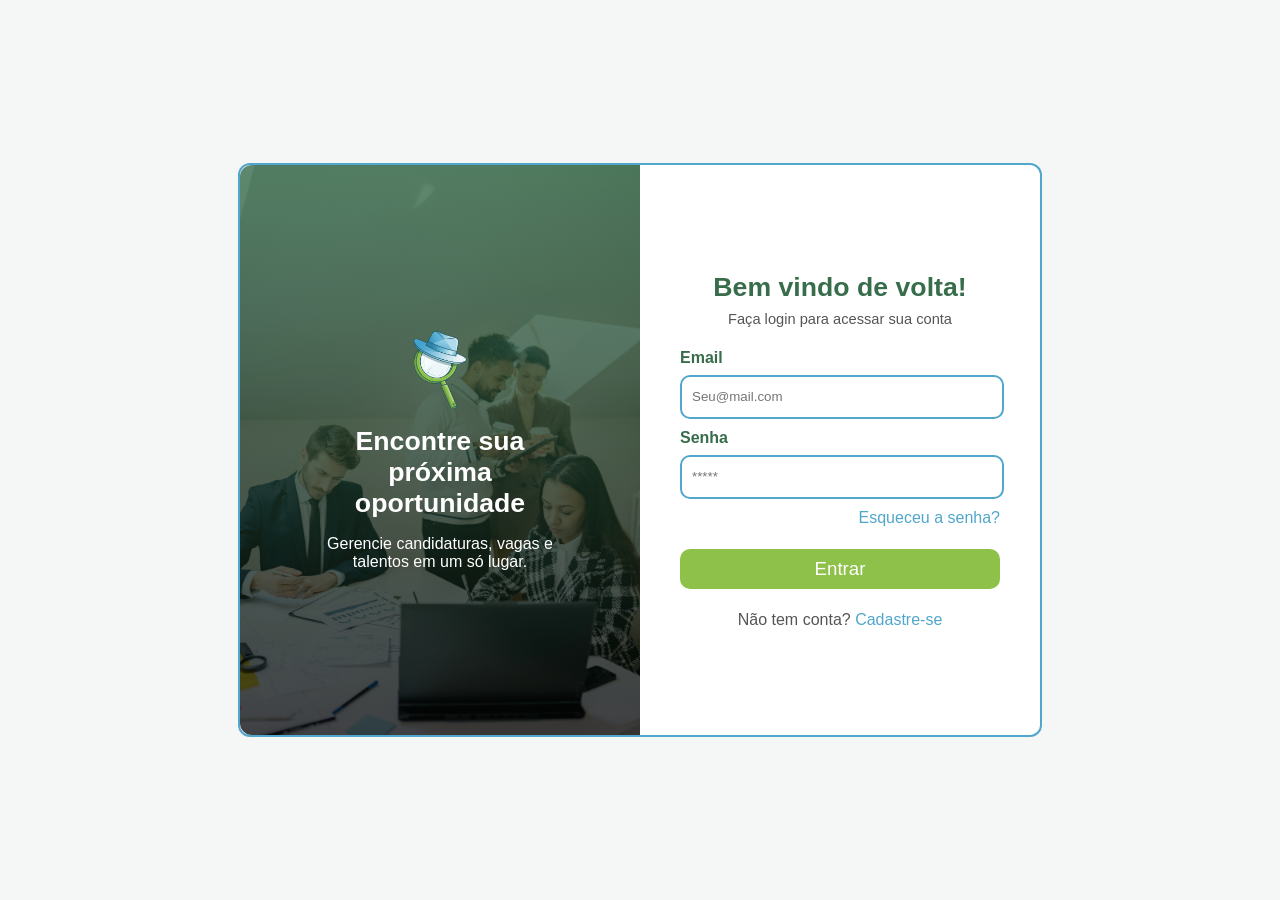
<file: codigo-fonte/cadastro-vagas/index.html>
<!DOCTYPE html>
<html lang="pt-BR">

<head>
    <meta charset="UTF-8">
    <meta name="viewport" content="width=device-width, initial-scale=1.0">
    <title>UaiTrampo - Gerenciar Vagas</title>
    <link rel="stylesheet" href="https://stackpath.bootstrapcdn.com/bootstrap/4.1.0/css/bootstrap.min.css">
    <link rel="icon" type="image/png" href="../../documentos/img/logo.png">
    <link rel="stylesheet" href="style.css">
</head>

<body onload="init()">
    <nav class="navbar-uai">
        <a class="navbar-brand-uai" href="lista_oportunidades.html">
            <img src="../../documentos/img/logo.png" alt="" style="width: 50px;">
            <span><span class="brand-uai">Uai</span><span class="brand-trampo">Trampo</span></span>
        </a>

        <div class="navbar-nav-uai">
        </div>

        <div class="menu-container">
            <div class="hamburguer-icon" onclick="toggleMenu(event)">
                <span></span>
                <span></span>
                <span></span>
            </div>

            <div class="menu-balao" id="menuBalao">
                <a href="../vagasCandidatadas/perfil.html">Meu Perfil</a>
                <a href="#" id="switchText" onclick="redirectUser()"></a>
                <a href="../vagasCandidatadas/configuracoes.html">Configurações</a>
                <div class="divisor"></div>
                <a href="../login/index.html" style="color: #d41a1a;" onclick="logout()">Sair da Conta</a>
            </div>
        </div>
    </nav>

    <div class="page-header">
        <h2>Gerenciar Oportunidades</h2>
        <p>Cadastre, edite ou remova as vagas da plataforma</p>
    </div>

    <div id="msg"></div>

    <div class="form-card">
        <h4>📋 Formulário de Vaga</h4>
        <form id="form-oportunidade">
            <div class="form-group row">
                <div class="col-sm-3">
                    <label for="inputId">ID</label>
                    <input type="text" class="form-control" id="inputId" placeholder="Automático" disabled>
                </div>
                <div class="col-sm-9">
                    <label for="inputTitulo">Título da Vaga *</label>
                    <input type="text" class="form-control" id="inputTitulo" required
                        placeholder="Ex: Desenvolvedor Front-end Junior">
                </div>
            </div>
            <div class="form-group row">
                <div class="col-sm-6">
                    <label for="inputEmpresa">Empresa *</label>
                    <input type="text" class="form-control" id="inputEmpresa" required placeholder="Nome da empresa">
                </div>
                <div class="col-sm-6">
                    <label for="inputCidade">Cidade *</label>
                    <input type="text" class="form-control" id="inputCidade" required
                        placeholder="Ex: Belo Horizonte - MG">
                </div>
            </div>
            <div class="form-group row">
                <div class="col-sm-4">
                    <label for="inputArea">Área *</label>
                    <select class="form-control" id="inputArea" required>
                        <option value="">Selecione a área</option>
                        <option value="tecnologia">Tecnologia</option>
                        <option value="marketing">Marketing</option>
                        <option value="rh">Recursos Humanos</option>
                        <option value="financeiro">Financeiro</option>
                        <option value="administrativo">Administrativo</option>
                        <option value="vendas">Vendas</option>
                    </select>
                </div>
                <div class="col-sm-4">
                    <label for="inputTipo">Tipo de Contrato *</label>
                    <select class="form-control" id="inputTipo" required>
                        <option value="">Selecione o tipo</option>
                        <option value="CLT">CLT</option>
                        <option value="PJ">PJ</option>
                        <option value="Estágio">Estágio</option>
                        <option value="Freelancer">Freelancer</option>
                    </select>
                </div>
                <div class="col-sm-4">
                    <label for="inputSalario">Salário</label>
                    <input type="text" class="form-control" id="inputSalario" placeholder="Ex: R$ 2.500,00">
                </div>
            </div>
            <div class="form-group row">
                <div class="col-sm-12">
                    <label for="inputDescricao">Descrição da Vaga *</label>
                    <textarea class="form-control" id="inputDescricao" rows="3" required
                        placeholder="Descreva as responsabilidades e requisitos da vaga"></textarea>
                </div>
            </div>
            <div class="form-group row">
                <div class="col-sm-4">
                    <label for="inputDataEncerramento">Data de Encerramento *</label>
                    <input type="date" class="form-control" id="inputDataEncerramento" required>
                </div>
                <div class="col-sm-8 d-flex align-items-end">
                    <small class="text-muted">(*) Campos obrigatórios</small>
                </div>
            </div>
            <div class="acoes-btn">
                <button type="button" class="btn-inserir" id="btnInsert">✔ Inserir</button>
                <button type="button" class="btn-alterar" id="btnUpdate">✏ Alterar</button>
                <button type="button" class="btn-excluir" id="btnDelete">✖ Excluir</button>
                <button type="button" class="btn-limpar" id="btnClear">↺ Limpar</button>
                <a href="lista_oportunidades.html" class="btn-listar">🔍 Ver Vagas Publicadas</a>
            </div>
        </form>
    </div>

    <div class="tabela-section">
        <h5>Vagas Cadastradas <small class="text-muted">(clique em uma linha para editar)</small></h5>
        <table id="grid-oportunidades" class="table table-striped">
            <thead>
                <tr>
                    <th>#</th>
                    <th>Título</th>
                    <th>Empresa</th>
                    <th>Área</th>
                    <th>Tipo</th>
                    <th>Cidade</th>
                    <th>Salário</th>
                    <th>Encerramento</th>
                </tr>
            </thead>
            <tbody id="table-oportunidades"></tbody>
        </table>
    </div>

    <footer>© 2026 UaiTrampo. Todos os direitos reservados.</footer>

    <script src="app.js"></script>
</body>

</html>
</file>
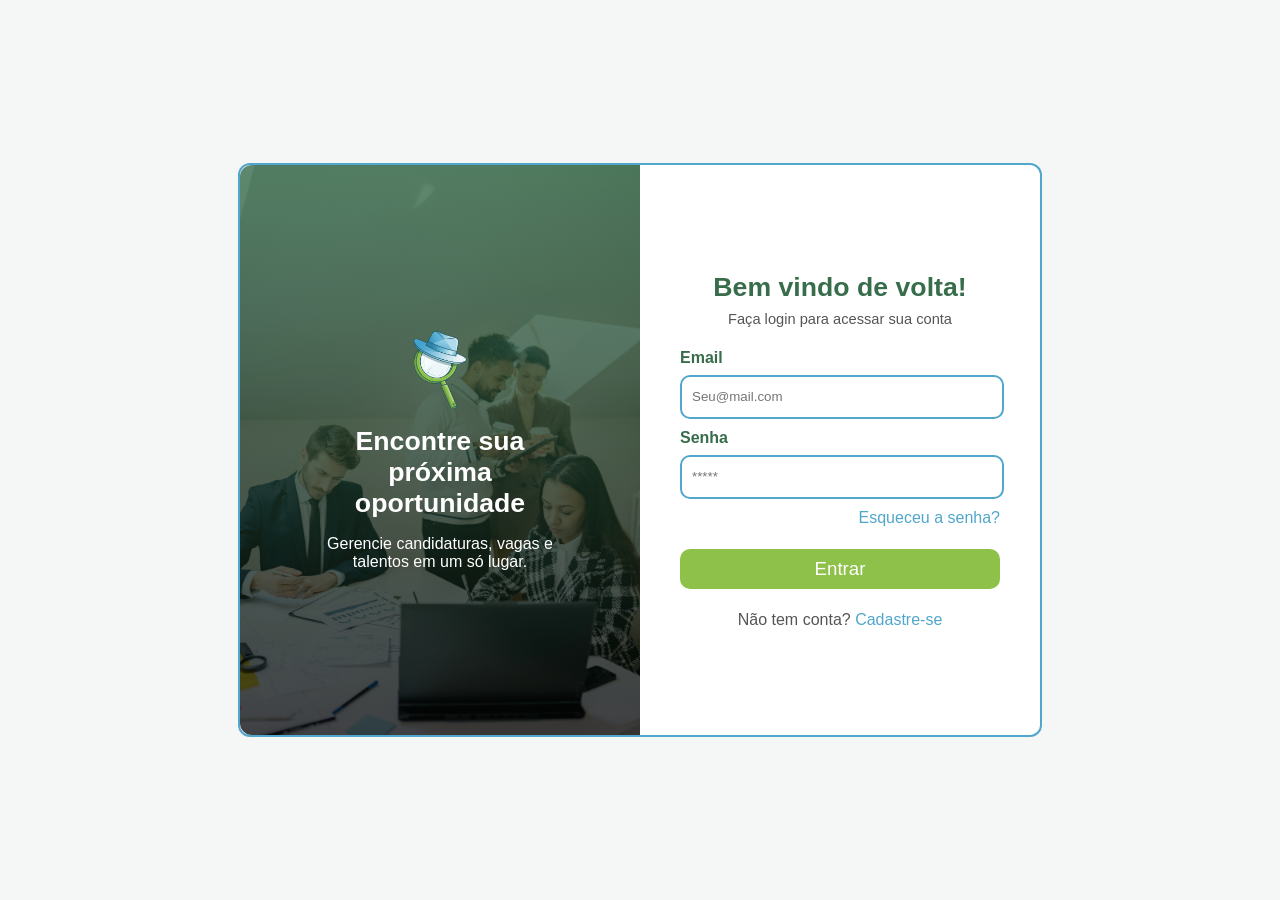
<file: codigo-fonte/curriculoRecebido/index.html>
<!DOCTYPE html>
<html lang="pt-BR">

<head>
    <meta charset="UTF-8">
    <meta name="viewport" content="width=device-width, initial-scale=1.0">
    <title>UaiTrampo - Oportunidades</title>
    <link rel="stylesheet" href="style.css">
    <link rel="icon" type="image/png" href="../../documentos/img/logo.png">
</head>

<body>
    <nav class="navbar-uai">
        <a class="navbar-brand-uai" href="../cadastro-vagas/lista_oportunidades.html">
            <img src="../../documentos/img/logo.png" alt="" style="width: 50px;">
            <span><span class="brand-uai">Uai</span><span class="brand-trampo">Trampo</span></span>
        </a>

        <div class="navbar-nav-uai">
        </div>

        <div class="menu-container">
            <div class="hamburguer-icon" onclick="toggleMenu(event)">
                <span></span>
                <span></span>
                <span></span>
            </div>

            <div class="menu-balao" id="menuBalao">
                <a href="../vagasCandidatadas/perfil.html">Meu Perfil</a>
                <a href="#" id="switchText" onclick="redirectUser()">Currículos Recebidos</a>
                <a href="../vagasCandidatadas/configuracoes.html">Configurações</a>
                <div class="divisor"></div>
                <a href="../login/index.html" style="color: #d41a1a;" onclick="logout()">Sair da Conta</a>
            </div>
        </div>
    </nav>

    <section class="hero">
        <h2>Encontre o candidado ideal para você</h2>
    </section>

    <footer>© 2026 UaiTrampo. Todos os direitos reservados.</footer>

    <script src="script.js"></script>
    <script src="../cadastro-vagas/app.js"></script>
</body>

</html>
</file>
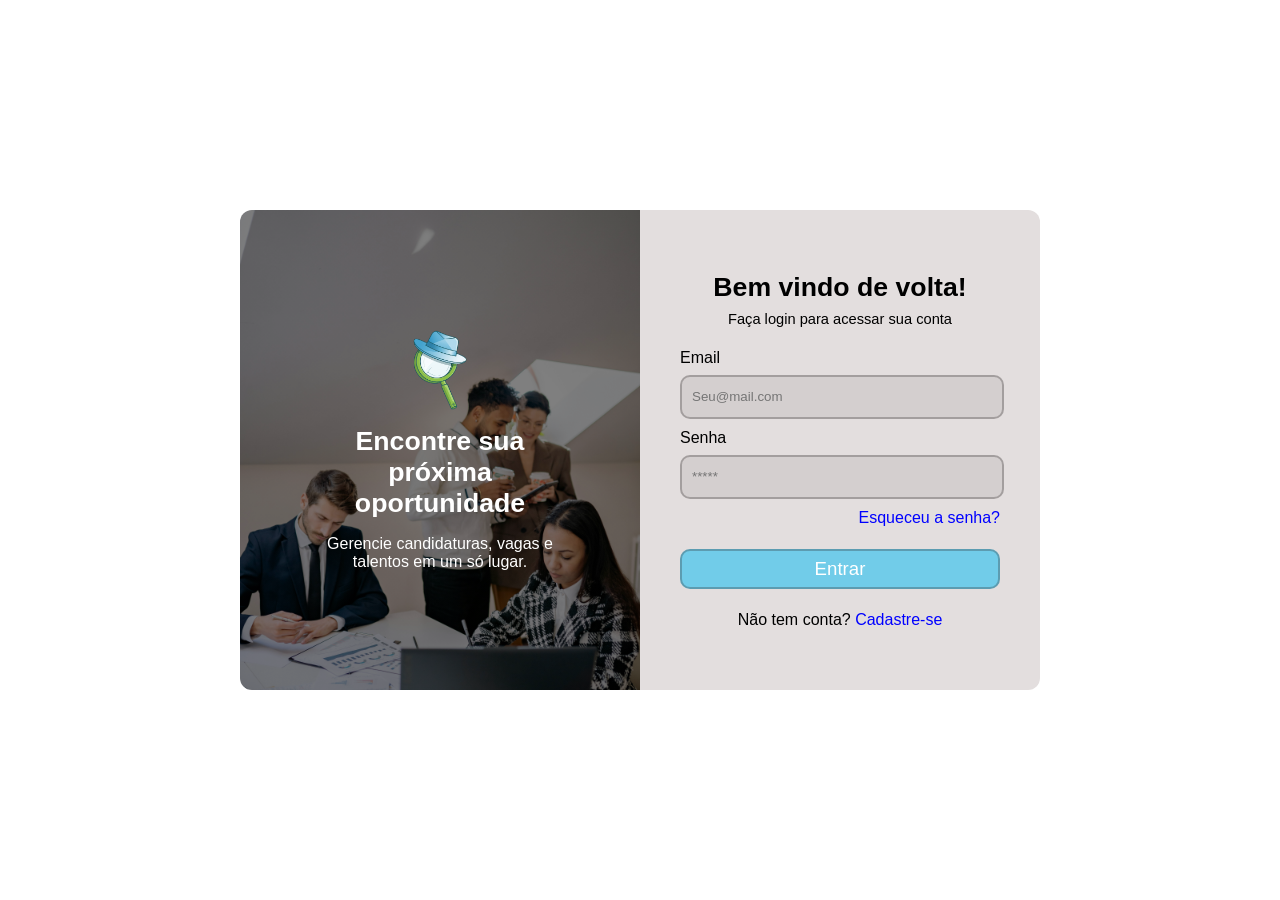
<file: codigo-fonte/Login/Index.html>
<!DOCTYPE html>
<html lang="pt-br">

<head>
    <meta charset="UTF-8">
    <meta name="viewport" content="width=device-width, initial-scale=1.0">
    <title>UaiTrampo</title>
    <link rel="stylesheet" href="style.css">
    <link rel="icon" type="image/png" href="../../documentos/img/logo.png">
</head>


<body>
    <div class="container">
        <div class="contain">
            <div class="baner">

                <div class="banerInfos">
                    <img src="../../documentos/img/logo.png" alt="">
                    <h1>Encontre sua próxima oportunidade</h1>
                    <p>Gerencie candidaturas, vagas e talentos em um só lugar.</p>
                </div>
            </div>
            <div class="login">
                <div class="loginInfos">
                    <h1>Bem vindo de volta!</h1>
                    <p>Faça login para acessar sua conta</p>
                    <form action="" id="login-form">
                        <div class="input-wrapper">
                            <label for="">Email</label>
                            <input type="email" name="" id="inputBtt" placeholder="Seu@mail.com">
                        </div>
                        <div class="input-wrapper">
                            <label for="">Senha</label>
                            <input type="password" name="" id="inputPass" placeholder="*****">
                        </div>

                        <div class="forgot-pass">
                            <a href="../redefinir-senha/index.html">Esqueceu a senha?</a>
                        </div>
                        <button type="button" onclick="Login()">Entrar</button>
                        <div class="form-footer">
                            Não tem conta? <a href="cadastro.html">Cadastre-se</a>
                        </div>
                    </form>
                </div>
            </div>
        </div>
    </div>
    <script src="login.js"></script>
</body>

</html>
</file>
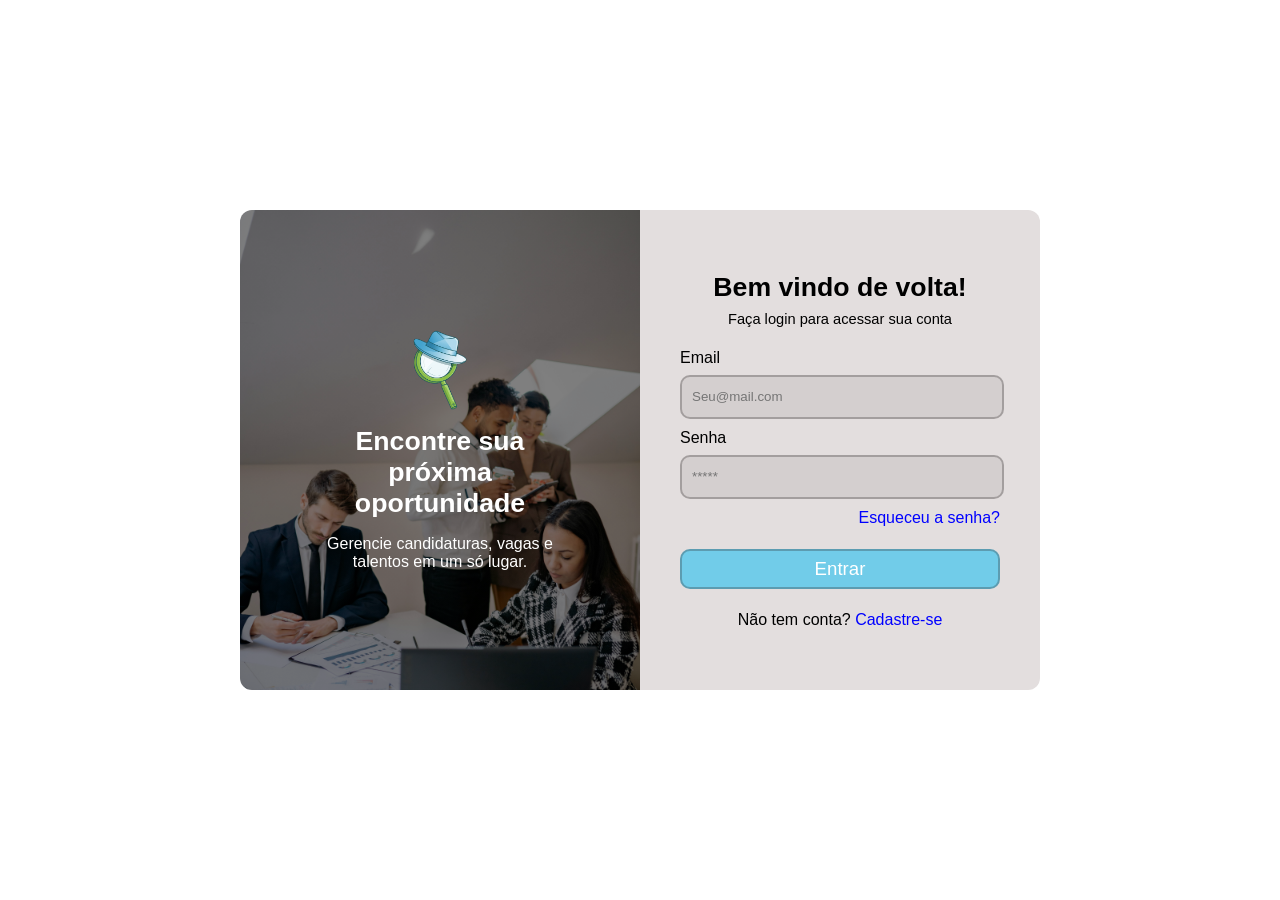
<file: codigo-fonte/Login/index.html>
<!DOCTYPE html>
<html lang="pt-br">

<head>
    <meta charset="UTF-8">
    <meta name="viewport" content="width=device-width, initial-scale=1.0">
    <title>UaiTrampo</title>
    <link rel="stylesheet" href="style.css">
    <link rel="icon" type="image/png" href="../../documentos/img/logo.png">
</head>


<body>
    <div class="container">
        <div class="contain">
            <div class="baner">

                <div class="banerInfos">
                    <img src="../../documentos/img/logo.png" alt="">
                    <h1>Encontre sua próxima oportunidade</h1>
                    <p>Gerencie candidaturas, vagas e talentos em um só lugar.</p>
                </div>
            </div>
            <div class="login">
                <div class="loginInfos">
                    <h1>Bem vindo de volta!</h1>
                    <p>Faça login para acessar sua conta</p>
                    <form action="" id="login-form">
                        <div class="input-wrapper">
                            <label for="">Email</label>
                            <input type="email" name="" id="inputBtt" placeholder="Seu@mail.com">
                        </div>
                        <div class="input-wrapper">
                            <label for="">Senha</label>
                            <input type="password" name="" id="inputPass" placeholder="*****">
                        </div>

                        <div class="forgot-pass">
                            <a href="../redefinir-senha/index.html">Esqueceu a senha?</a>
                        </div>
                        <button type="button" onclick="Login()">Entrar</button>
                        <div class="form-footer">
                            Não tem conta? <a href="cadastro.html">Cadastre-se</a>
                        </div>
                    </form>
                </div>
            </div>
        </div>
    </div>
    <script src="login.js"></script>
</body>

</html>
</file>
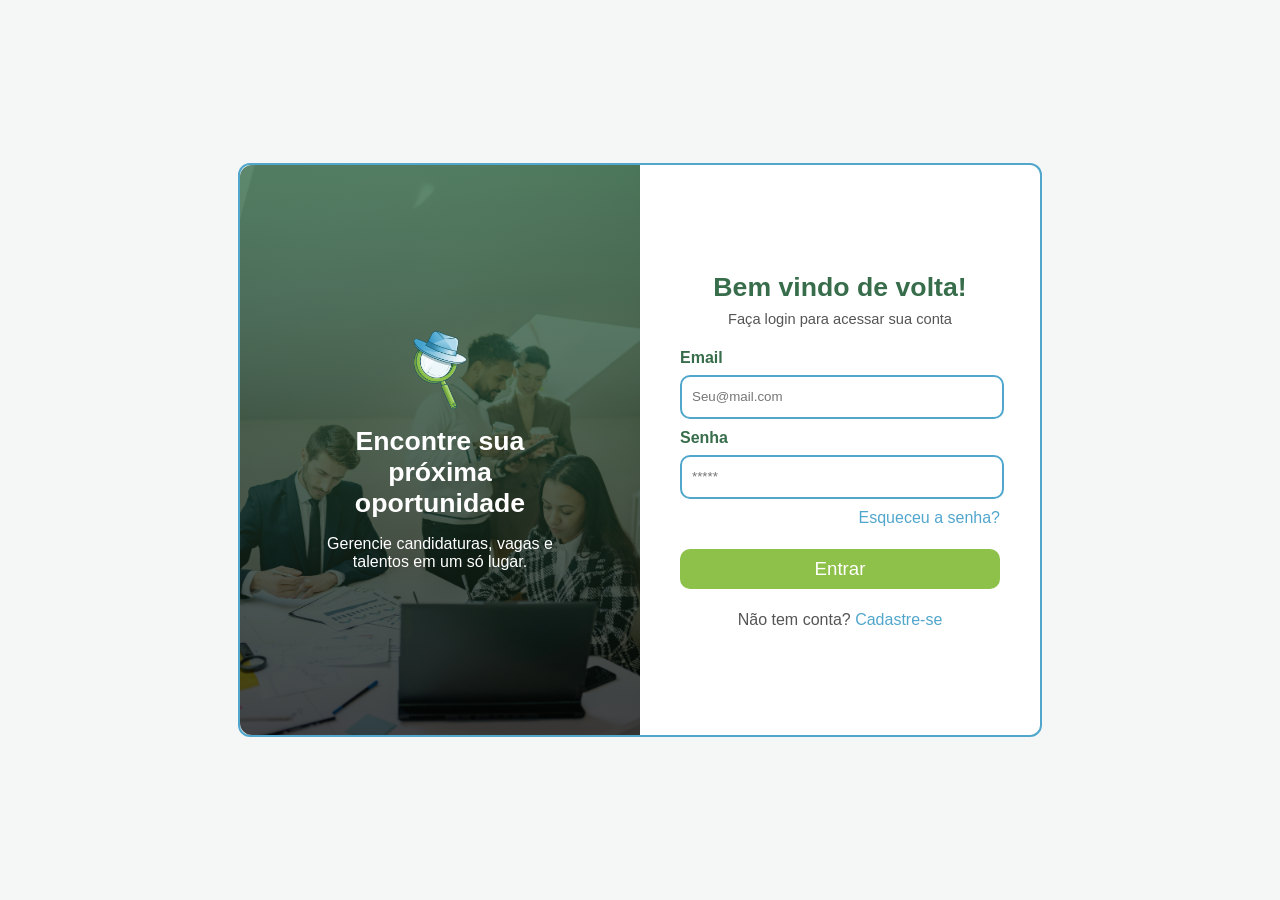
<file: codigo-fonte/login/index.html>
<!DOCTYPE html>
<html lang="pt-br">

<head>
    <meta charset="UTF-8">
    <meta name="viewport" content="width=device-width, initial-scale=1.0">
    <title>UaiTrampo</title>
    <link rel="stylesheet" href="style.css">
    <link rel="icon" type="image/png" href="../../documentos/img/logo.png">
</head>

<body>
    <div class="container">
        <div class="contain">
            <div class="baner">

                <div class="banerInfos">
                    <img src="../../documentos/img/logo.png" alt="">
                    <h1>Encontre sua próxima oportunidade</h1>
                    <p>Gerencie candidaturas, vagas e talentos em um só lugar.</p>
                </div>
            </div>
            <div class="login">
                <div class="loginInfos">
                    <h1>Bem vindo de volta!</h1>
                    <p>Faça login para acessar sua conta</p>
                    <form action="" id="login-form">
                        <div class="input-wrapper">
                            <label for="">Email</label>
                            <input type="email" name="" id="inputBtt" placeholder="Seu@mail.com" autocomplete="off">
                        </div>
                        <div class="input-wrapper">
                            <label for="">Senha</label>
                            <input type="password" name="" id="inputPass" placeholder="*****" autocomplete="new-password">
                        </div>

                        <div class="forgot-pass">
                            <a href="../redefinir-senha/index.html">Esqueceu a senha?</a>
                        </div>
                        <button type="button" onclick="Login()">Entrar</button>
                        <div class="form-footer">
                            Não tem conta? <a href="cadastro.html">Cadastre-se</a>
                        </div>
                    </form>
                </div>
            </div>
        </div>
    </div>
    <script src="login.js"></script>
</body>

</html>
</file>
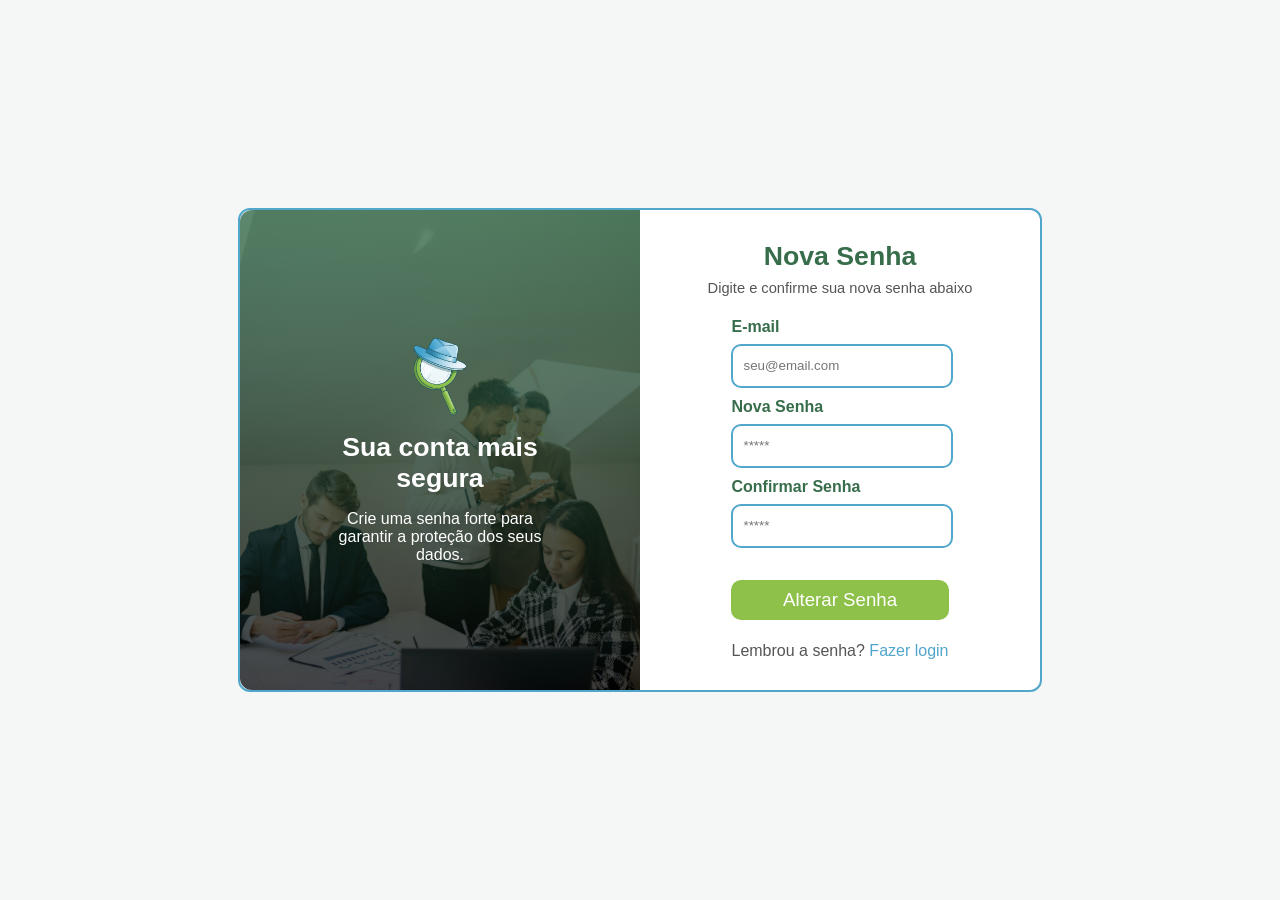
<file: codigo-fonte/redefinir-senha/index.html>
<!DOCTYPE html>
<html lang="pt-br">

<head>
    <meta charset="UTF-8">
    <meta name="viewport" content="width=device-width, initial-scale=1.0">
    <title>UaiTrampo - Nova Senha</title>
    <link rel="icon" type="image/png" href="../../documentos/img/logo.png">
    <link rel="stylesheet" href="style.css">
</head>

<body>
    <div class="container">
        <div class="contain">
            <div class="baner">
                <div class="banerInfos">
                    <img src="../../documentos/img/logo.png" alt="Logo">
                    <h1>Sua conta mais segura</h1>
                    <p>Crie uma senha forte para garantir a proteção dos seus dados.</p>
                </div>
            </div>

            <div class="login">
                <div class="loginInfos">
                    <h1>Nova Senha</h1>
                    <p>Digite e confirme sua nova senha abaixo</p>

                    <form id="reset-form">
                        <div class="input-wrapper">
                            <label for="newPass">E-mail</label>
                            <input type="email" id="email" placeholder="seu@email.com">
                        </div>

                        <div class="input-wrapper">
                            <label for="newPass">Nova Senha</label>
                            <input type="password" id="newPass" placeholder="*****">
                        </div>

                        <div class="input-wrapper">
                            <label for="confirmPass">Confirmar Senha</label>
                            <input type="password" id="confirmPass" placeholder="*****">
                        </div>

                        <button type="button" onclick="updatePassword(event)">Alterar Senha</button>

                        <div class="form-footer">
                            Lembrou a senha? <a href="../login/index.html">Fazer login</a>
                        </div>
                    </form>
                </div>
            </div>
        </div>
    </div>
    <script src="reset.js"></script>
</body>

</html>
</file>
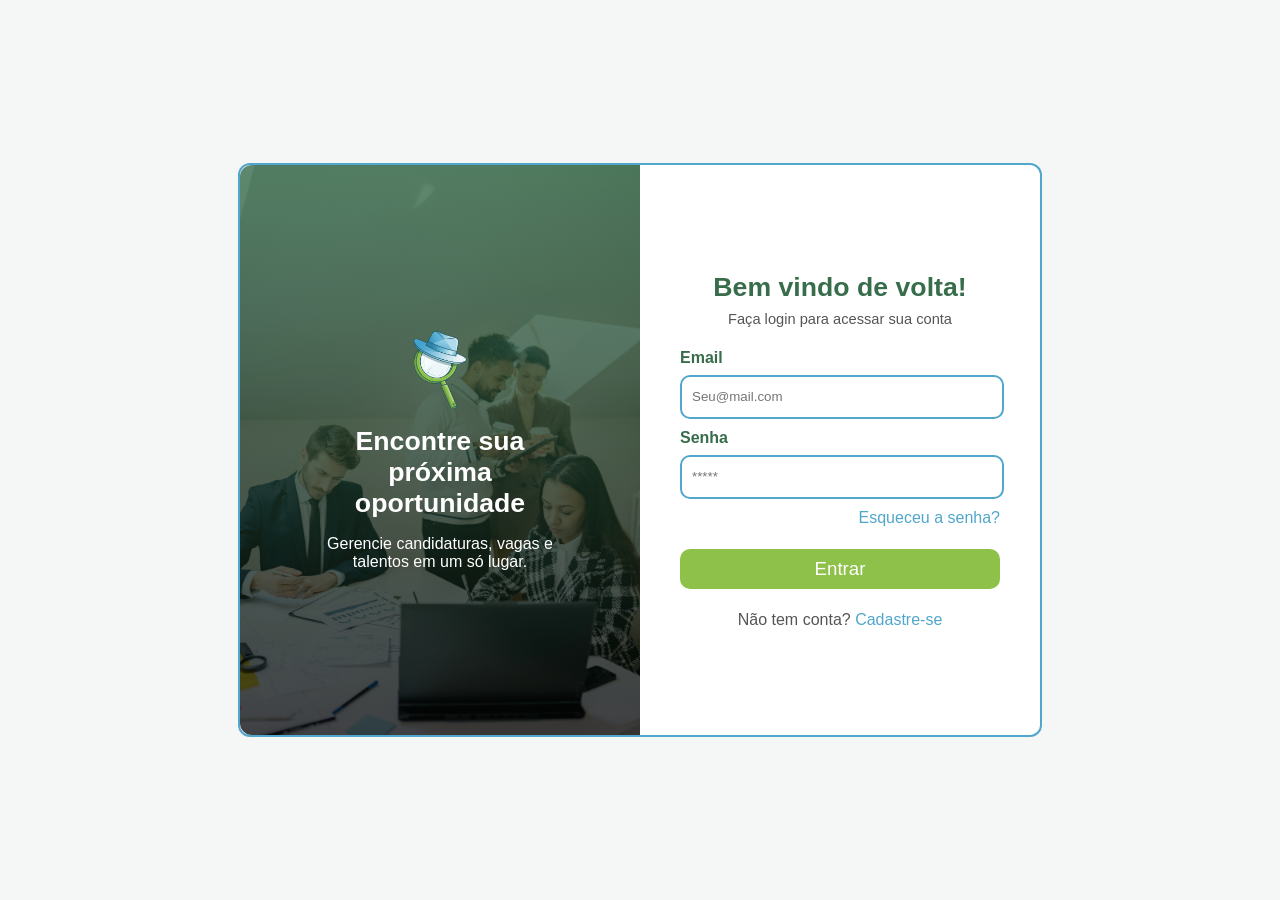
<file: codigo-fonte/vagasCandidatadas/index.html>
<!DOCTYPE html>
<html lang="pt-BR">

<head>
    <meta charset="UTF-8">
    <meta name="viewport" content="width=device-width, initial-scale=1.0">
    <title>Minhas Candidaturas - UaiTrampo</title>
    <link rel="stylesheet" href="style.css">
    <link rel="icon" type="image/png" href="../../documentos/img/logo.png">
</head>

<body>
    <nav class="navbar-uai">
        <a class="navbar-brand-uai" href="../cadastro-vagas/lista_oportunidades.html">
            <img src="../../documentos/img/logo.png" alt="" style="width: 50px;">
            <span><span class="brand-uai">Uai</span><span class="brand-trampo">Trampo</span></span>
        </a>

        <div class="navbar-nav-uai"></div>

        <div class="menu-container">
            <div class="hamburguer-icon" onclick="toggleMenu(event)">
                <span></span>
                <span></span>
                <span></span>
            </div>

            <div class="menu-balao" id="menuBalao">
                <a href="perfil.html">Meu Perfil</a>

                <a href="index.html">Minhas Candidaturas</a>

                <a href="configuracoes.html">Configurações</a>
                <div class="divisor"></div>
                <a href="../login/index.html" style="color: #d41a1a;" onclick="logout()">Sair da Conta</a>
            </div>
        </div>
    </nav>

    <div class="header-candidaturas">
        <h2>Minhas Candidaturas</h2>
        <p>Acompanhe as vagas nas quais você demonstrou interesse.</p>
    </div>

    <div class="content-area">
        <div class="results-header">
            <h4 id="contador-vagas">Carregando suas vagas...</h4>
            <a href="../cadastro-vagas/lista_oportunidades.html" class="btn-nav-outline">Buscar mais vagas</a>
        </div>

        <div class="cards-grid" id="grid-minhas-vagas"></div>
    </div>

    <footer>© 2026 UaiTrampo. Todos os direitos reservados.</footer>

    <script src="script.js"></script>
</body>

</html>
</file>
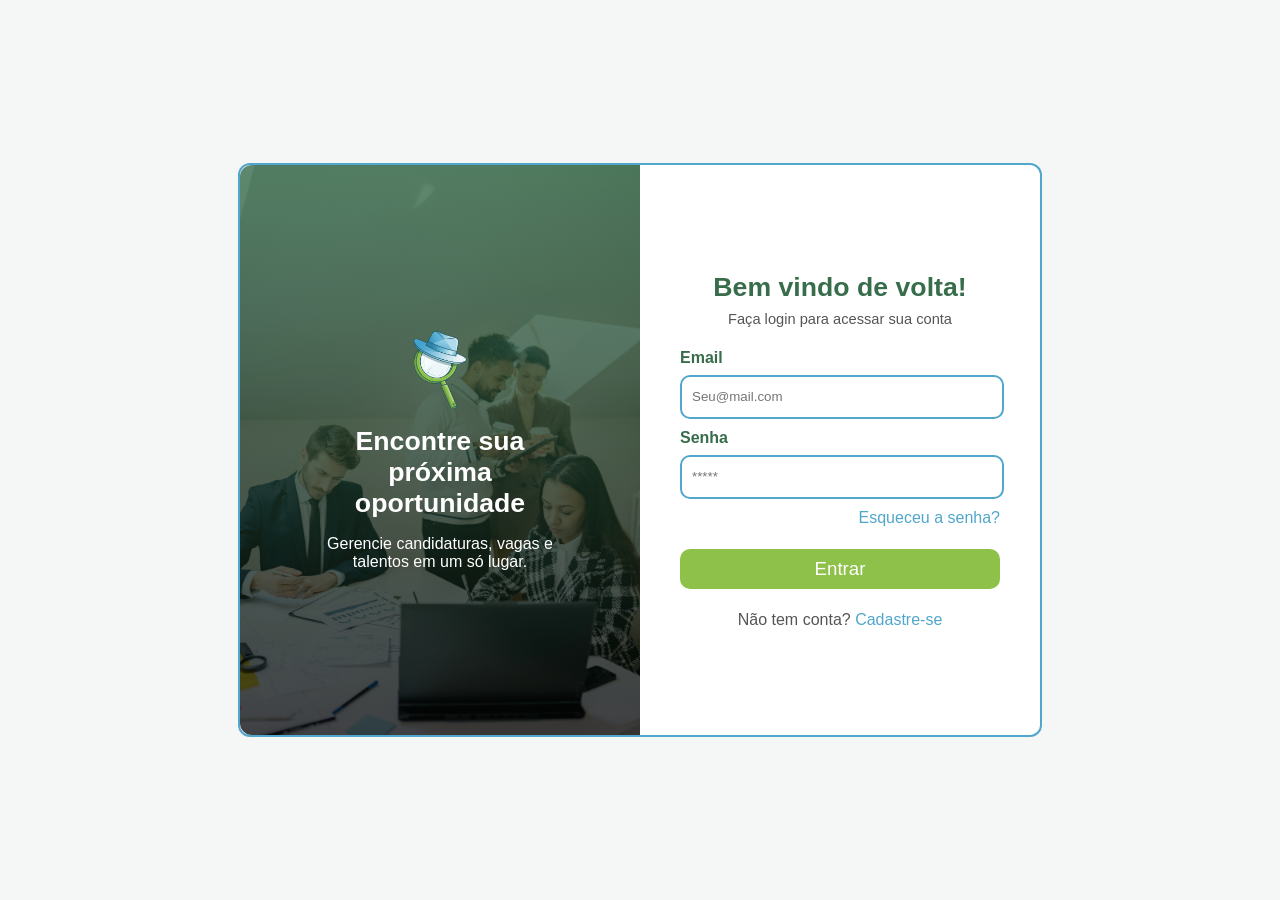
<file: codigo-fonte/cadastro-vagas/lista_oportunidades.html>
<!DOCTYPE html>
<html lang="pt-BR">

<head>
    <meta charset="UTF-8">
    <meta name="viewport" content="width=device-width, initial-scale=1.0">
    <title>UaiTrampo - Oportunidades</title>
    <link rel="stylesheet" href="https://stackpath.bootstrapcdn.com/bootstrap/4.1.0/css/bootstrap.min.css">
    <link rel="stylesheet" href="oportunidade.css">
    <link rel="icon" type="image/png" href="../../documentos/img/logo.png">
</head>

<body onload="init()">
    <nav class="navbar-uai">
        <a class="navbar-brand-uai" href="lista_oportunidades.html">
            <img src="../../documentos/img/logo.png" alt="" style="width: 50px;">
            <span><span class="brand-uai">Uai</span><span class="brand-trampo">Trampo</span></span>
        </a>

        <div class="navbar-nav-uai">
        </div>

        <div class="menu-container">
            <div class="hamburguer-icon" onclick="toggleMenu(event)">
                <span></span>
                <span></span>
                <span></span>
            </div>

            <div class="menu-balao" id="menuBalao">
                <a href="../vagasCandidatadas/perfil.html">Meu Perfil</a>
                <a href="#" id="switchText" onclick="redirectUser()"></a>
                <a href="../vagasCandidatadas/configuracoes.html">Configurações</a>
                <div class="divisor"></div>
                <a href="../login/index.html" style="color: #d41a1a;" onclick="logout()">Sair da Conta</a>
            </div>
        </div>
    </nav>

    <section class="hero">
        <h2>Encontre a vaga ideal para você</h2>
        <div class="search-bar">
            <input type="text" id="filtro_titulo" placeholder="Cargo, empresa ou palavra-chave..."
                oninput="listaOportunidades()">
            <input type="text" id="filtro_cidade" placeholder="Cidade ou estado..." oninput="listaOportunidades()"
                style="border-right:none;">
            <button class="btn-buscar" onclick="listaOportunidades()">Buscar</button>
        </div>
    </section>

    <div class="filtros-bar">
        <label>Filtrar por:</label>
        <select id="filtro_area" onchange="listaOportunidades()">
            <option value="">Todas as Áreas</option>
            <option value="tecnologia">Tecnologia</option>
            <option value="marketing">Marketing</option>
            <option value="rh">Recursos Humanos</option>
            <option value="financeiro">Financeiro</option>
            <option value="administrativo">Administrativo</option>
            <option value="vendas">Vendas</option>
        </select>
        <select id="filtro_tipo" onchange="listaOportunidades()">
            <option value="">Todos os Tipos</option>
            <option value="CLT">CLT</option>
            <option value="PJ">PJ</option>
            <option value="Estágio">Estágio</option>
            <option value="Freelancer">Freelancer</option>
        </select>
    </div>

    <div class="content-area">
        <div class="results-header">
            <h4 id="total-vagas">Carregando vagas...</h4>
            <a href="index.html" class="btn-cadastrar" id="cadastraVaga">+ Cadastrar Vaga</a>
        </div>
        <div class="cards-grid" id="cards-oportunidades">
        </div>
    </div>

    <footer>© 2026 UaiTrampo. Todos os direitos reservados.</footer>

    <script src="app.js"></script>
</body>

</html>
</file>
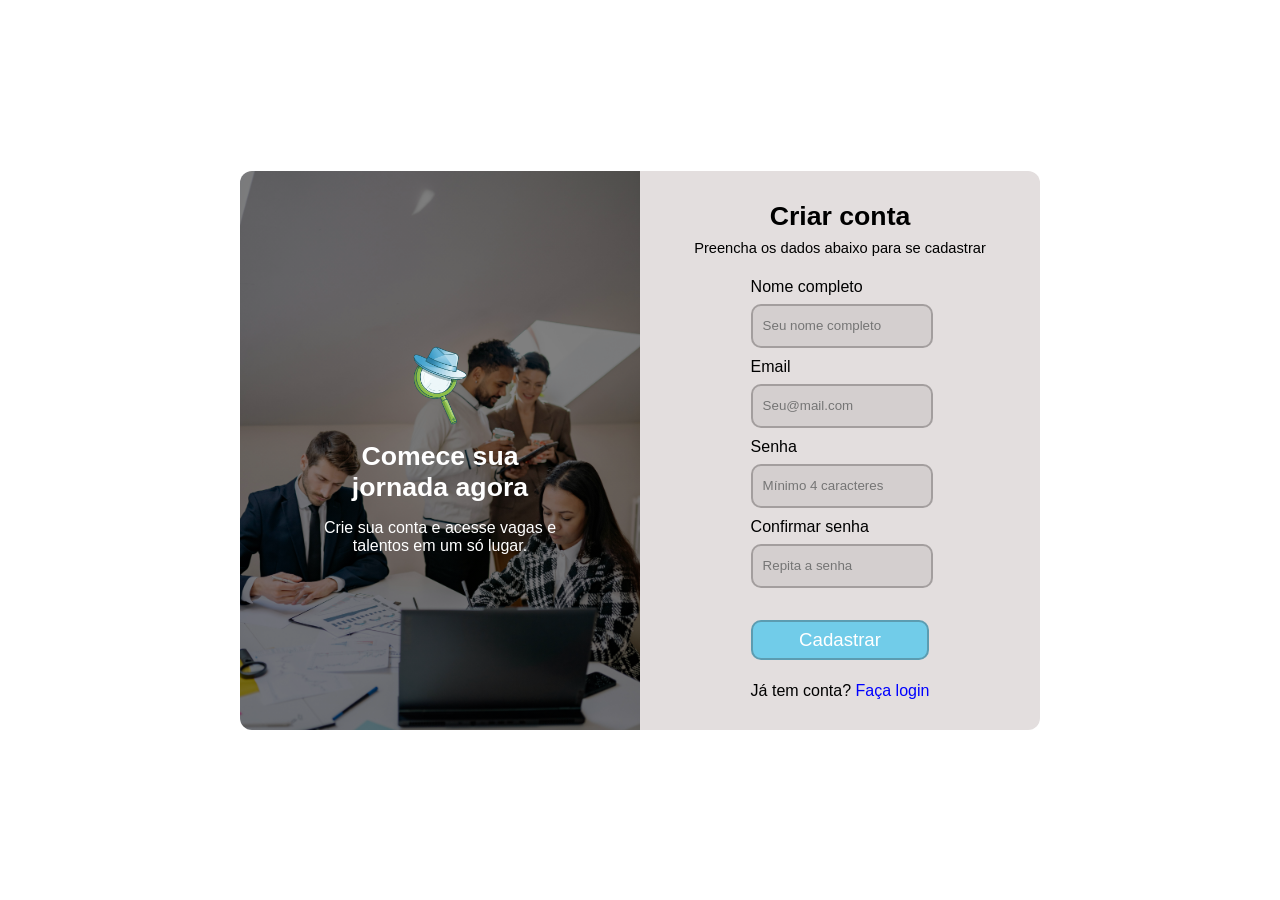
<file: codigo-fonte/Login/cadastro.html>
<!DOCTYPE html>
<html lang="pt-br">
<head>
    <meta charset="UTF-8">
    <meta name="viewport" content="width=device-width, initial-scale=1.0">
    <title>UaiTrampo - Cadastro</title>
    <link rel="stylesheet" href="style.css">
    <link rel="icon" type="image/png" href="../../documentos/img/logo.png">
    <style>
        .contain {
            height: auto;
            min-height: 520px;
        }
        .login {
            padding: 30px 0;
        }
    </style>
</head>
<body>
    <div class="container">
        <div class="contain">
            <div class="baner">
                <div class="banerInfos">
                    <img src="../../documentos/img/logo.png" alt="">
                    <h1>Comece sua jornada agora</h1>
                    <p>Crie sua conta e acesse vagas e talentos em um só lugar.</p>
                </div>
            </div>
            <div class="login">
                <div class="loginInfos">
                    <h1>Criar conta</h1>
                    <p>Preencha os dados abaixo para se cadastrar</p>
                    <form action="" id="cadastro-form">
                        <div class="input-wrapper">
                            <label for="inputNome">Nome completo</label>
                            <input type="text" id="inputNome" placeholder="Seu nome completo">
                        </div>
                        <div class="input-wrapper">
                            <label for="inputEmailCad">Email</label>
                            <input type="email" id="inputEmailCad" placeholder="Seu@mail.com">
                        </div>
                        <div class="input-wrapper">
                            <label for="inputSenhaCad">Senha</label>
                            <input type="password" id="inputSenhaCad" placeholder="Mínimo 4 caracteres">
                        </div>
                        <div class="input-wrapper">
                            <label for="inputConfirmaSenha">Confirmar senha</label>
                            <input type="password" id="inputConfirmaSenha" placeholder="Repita a senha">
                        </div>
                        <button type="submit">Cadastrar</button>
                        <div class="form-footer">
                            Já tem conta? <a href="index.html">Faça login</a>
                        </div>
                    </form>
                </div>
            </div>
        </div>
    </div>

    <script src="cadastro.js"></script>
</body>
</html>
</file>
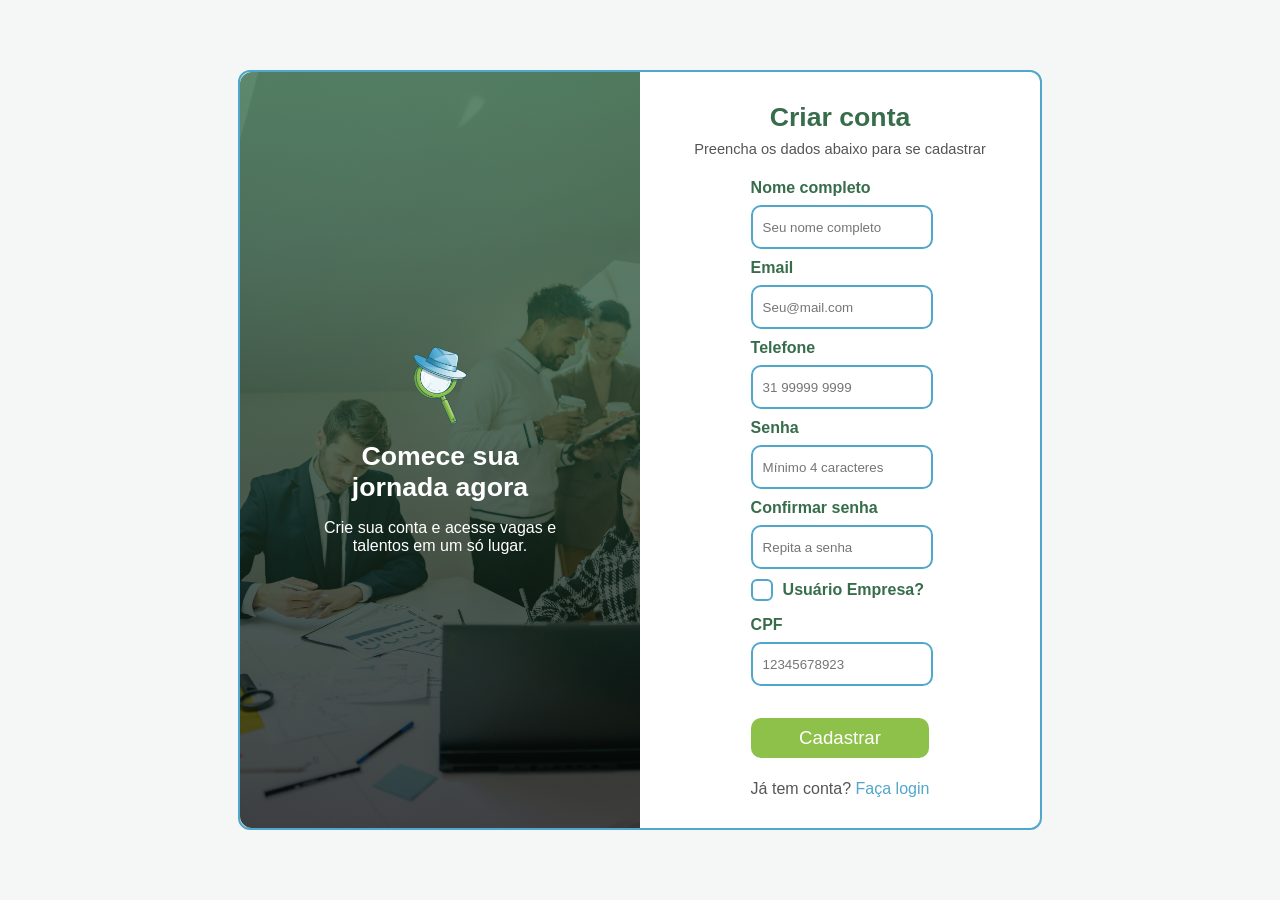
<file: codigo-fonte/login/cadastro.html>
<!DOCTYPE html>
<html lang="pt-br">

<head>
    <meta charset="UTF-8">
    <meta name="viewport" content="width=device-width, initial-scale=1.0">
    <title>UaiTrampo - Cadastro</title>
    <link rel="stylesheet" href="style.css">
    <link rel="icon" type="image/png" href="../../documentos/img/logo.png">
    <style>
        .contain {
            height: auto;
            min-height: 520px;
        }

        .login {
            padding: 30px 0;
        }
    </style>
</head>

<body>
    <div class="container">
        <div class="contain">
            <div class="baner">
                <div class="banerInfos">
                    <img src="../../documentos/img/logo.png" alt="">
                    <h1>Comece sua jornada agora</h1>
                    <p>Crie sua conta e acesse vagas e talentos em um só lugar.</p>
                </div>
            </div>
            <div class="login">
                <div class="loginInfos">
                    <h1>Criar conta</h1>
                    <p>Preencha os dados abaixo para se cadastrar</p>
                    <form action="" id="cadastro-form">
                        <div class="input-wrapper">
                            <label for="inputNome">Nome completo</label>
                            <input type="text" id="inputNome" placeholder="Seu nome completo" required>
                        </div>
                        <div class="input-wrapper">
                            <label for="inputEmailCad">Email</label>
                            <input type="email" id="inputEmailCad" placeholder="Seu@mail.com" required>
                        </div>
                        <div class="input-wrapper">
                            <label for="inputTelefoneCad">Telefone</label>
                            <input type="email" id="inputTelefoneCad" placeholder="31 99999 9999" required>
                        </div>
                        <div class="input-wrapper">
                            <label for="inputSenhaCad">Senha</label>
                            <input type="password" id="inputSenhaCad" placeholder="Mínimo 4 caracteres" required>
                        </div>
                        <div class="input-wrapper">
                            <label for="inputConfirmaSenha">Confirmar senha</label>
                            <input type="password" id="inputConfirmaSenha" placeholder="Repita a senha" required>
                        </div>
                        <div class="checkbox-wrapper">
                            <input type="checkbox" name="usuario_empresa" id="inputEmpresa">
                            <label for="inputConfirmaTipoUsuario">Usuário Empresa?</label>
                        </div>
                        <div class="input-wrapper divCNPJ">
                            <label for="inputCNPJ">CNPJ</label>
                            <input type="text" name="input_cnpj" id="inputCNPJ" maxlength="14" placeholder="01234567891235">
                        </div>
                        <div class="input-wrapper divCPF">
                            <label>CPF</label>
                            <input type="text" name="input_cpf" id="inputCPF" maxlength="11" placeholder="12345678923" required>
                        </div>
                        <button type="submit">Cadastrar</button>
                        <div class="form-footer">
                            Já tem conta? <a href="index.html">Faça login</a>
                        </div>
                    </form>
                </div>
            </div>
        </div>
    </div>

    <script src="cadastro.js"></script>
</body>

</html>
</file>
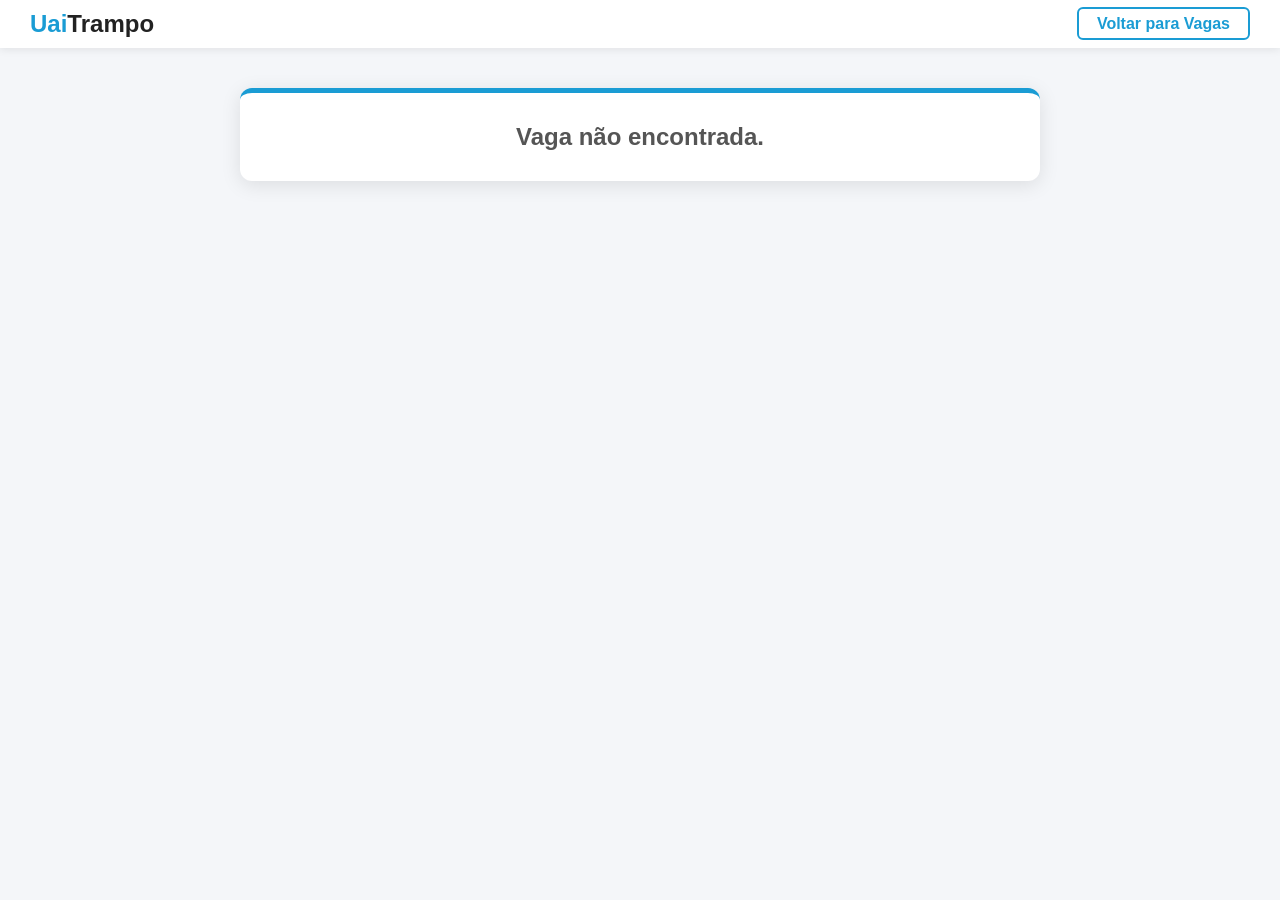
<file: codigo-fonte/vagas/vaga_detalhes.html>
<!DOCTYPE html>
<html lang="pt-BR">

<head>
    <meta charset="UTF-8">
    <meta name="viewport" content="width=device-width, initial-scale=1.0">
    <title>Detalhes da Vaga - UaiTrampo</title>
    <link rel="stylesheet" href="style.css">
</head>

<body>
    <nav class="navbar-uai">
        <a class="navbar-brand-uai" href="../cadastro-vagas/lista_oportunidades.html">
            <span><span class="brand-uai">Uai</span><span class="brand-trampo">Trampo</span></span>
        </a>
        <div class="navbar-nav-uai">
            <a class="btn-nav-outline" href="../cadastro-vagas/lista_oportunidades.html">Voltar para Vagas</a>
        </div>
    </nav>

    <div class="container" style="align-items: flex-start; height: auto; min-height: 90vh;">
        <div id="conteudo-vaga" style="width: 100%;">
            <div class="detalhes-container">
                <h2 style="text-align: center; color: #555;">Carregando informações...</h2>
            </div>
        </div>
    </div>

    <script src="script.js"></script>
</body>

</html>
</file>
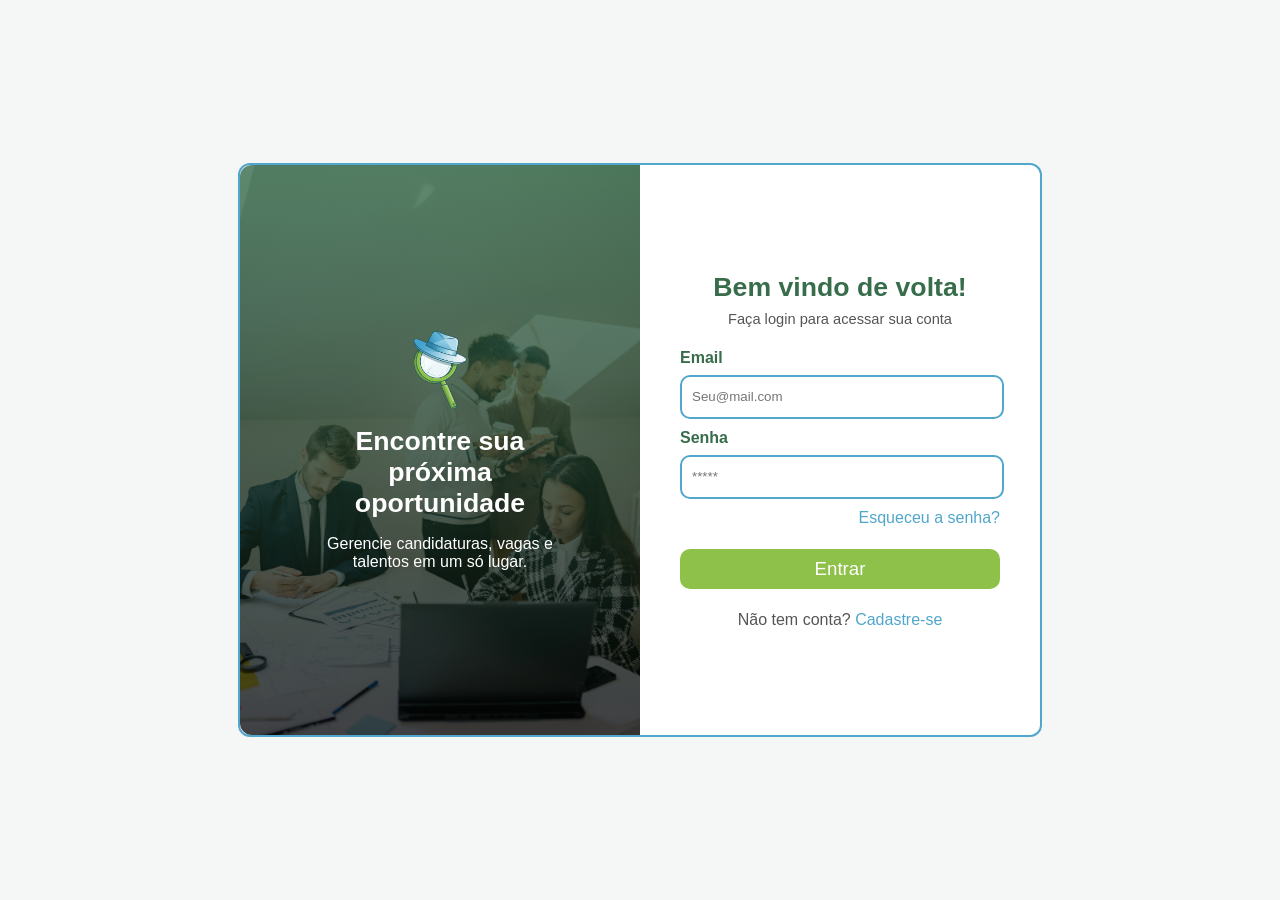
<file: codigo-fonte/vagasCandidatadas/configuracoes.html>
<!DOCTYPE html>
<html lang="pt-BR">

<head>
    <meta charset="UTF-8">
    <meta name="viewport" content="width=device-width, initial-scale=1.0">
    <title>Configurações - UaiTrampo</title>
    <link rel="stylesheet" href="style.css">
    <link rel="icon" type="image/png" href="../../documentos/img/logo.png">
</head>

<body>
    <nav class="navbar-uai">
        <a class="navbar-brand-uai" href="../cadastro-vagas/lista_oportunidades.html">
            <img src="../../documentos/img/logo.png" alt="" style="width: 50px;">
            <span><span class="brand-uai">Uai</span><span class="brand-trampo">Trampo</span></span>
        </a>

        <div class="navbar-nav-uai"></div>

        <div class="menu-container">
            <div class="hamburguer-icon" onclick="toggleMenu(event)">
                <span></span>
                <span></span>
                <span></span>
            </div>

            <div class="menu-balao" id="menuBalao">
                <a href="perfil.html">Meu Perfil</a>
                <a href="index.html">Minhas Candidaturas</a>
                <a href="configuracoes.html">Configurações</a>
                <div class="divisor"></div>
                <a href="../login/index.html" style="color: #d41a1a;" onclick="logout()">Sair da Conta</a>
            </div>
        </div>
    </nav>

    <div class="content-area">
        <div class="results-header">
            <h4>Configurações</h4>
            <a href="../cadastro-vagas/lista_oportunidades.html" class="btn-nav-outline">Voltar</a>
        </div>

        <div class="config-box">
            <h2>Segurança e Preferências</h2>
            <form id="configuracoes-form" class="perfil-form">
                <div class="form-group">
                    <label for="senhaAtual">Senha atual</label>
                    <input id="senhaAtual" type="password" placeholder="Digite sua senha atual">
                </div>
                <div class="form-group">
                    <label for="novaSenha">Nova senha</label>
                    <input id="novaSenha" type="password" placeholder="Nova senha">
                </div>
                <div class="form-group">
                    <label for="confirmaSenha">Confirmar nova senha</label>
                    <input id="confirmaSenha" type="password" placeholder="Repita a nova senha">
                </div>
                <div class="form-actions">
                    <button type="submit" class="btn-nav-green">Salvar Configurações</button>
                </div>
                <div id="config-mensagem" class="form-message" style="display:none;"></div>
            </form>
        </div>
    </div>

    <footer>© 2026 UaiTrampo. Todos os direitos reservados.</footer>

    <script src="configuracoes.js"></script>
</body>

</html>
</file>
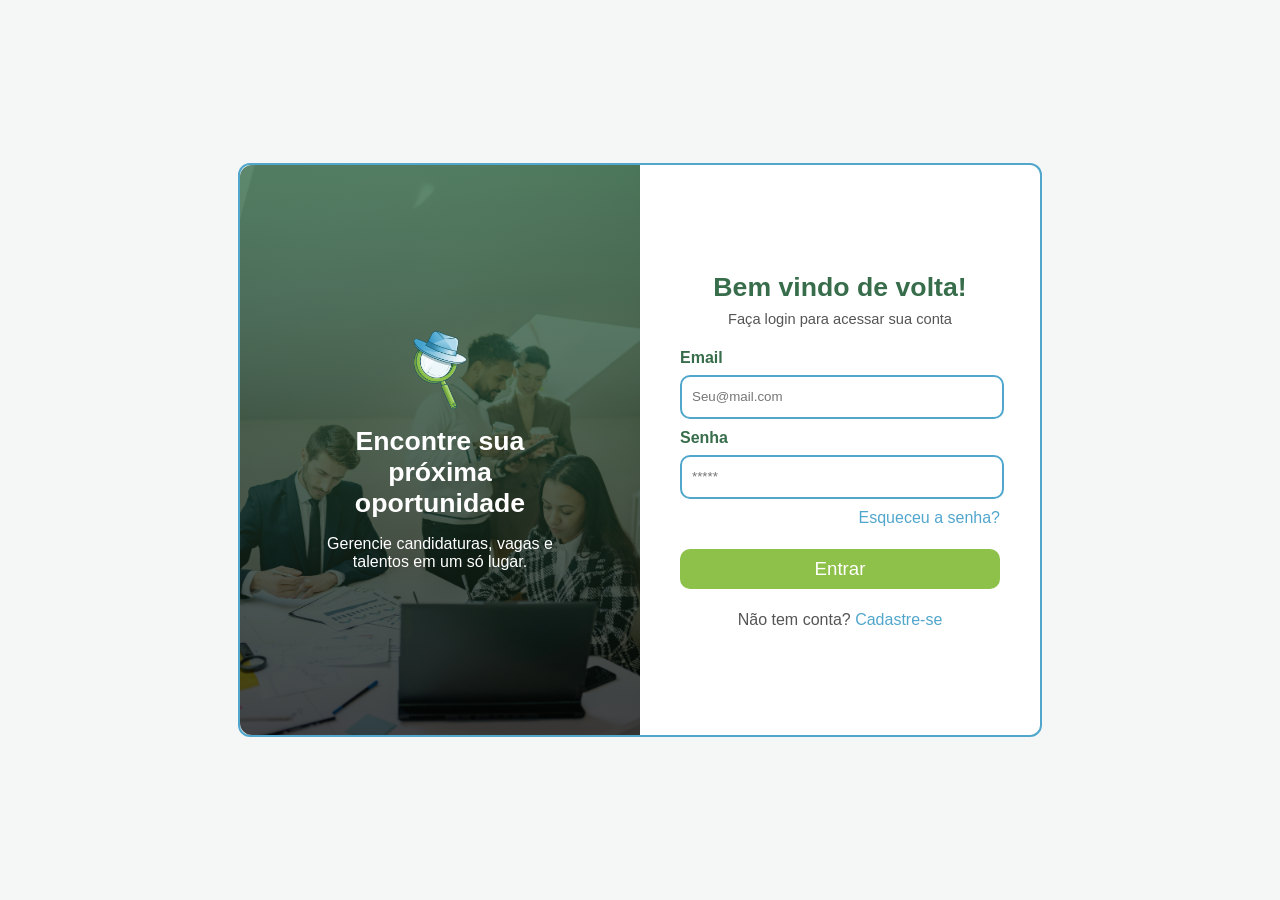
<file: codigo-fonte/vagasCandidatadas/perfil.html>
<!DOCTYPE html>
<html lang="pt-BR">

<head>
    <meta charset="UTF-8">
    <meta name="viewport" content="width=device-width, initial-scale=1.0">
    <title>Meu Perfil - UaiTrampo</title>
    <link rel="stylesheet" href="style.css">
    <link rel="icon" type="image/png" href="../../documentos/img/logo.png">
</head>

<body>
    <nav class="navbar-uai">
        <a class="navbar-brand-uai" href="../cadastro-vagas/lista_oportunidades.html">
            <img src="../../documentos/img/logo.png" alt="" style="width: 50px;">
            <span><span class="brand-uai">Uai</span><span class="brand-trampo">Trampo</span></span>
        </a>

        <div class="navbar-nav-uai"></div>

        <div class="menu-container">
            <div class="hamburguer-icon" onclick="toggleMenu(event)">
                <span></span>
                <span></span>
                <span></span>
            </div>

            <div class="menu-balao" id="menuBalao">
                <a href="perfil.html">Meu Perfil</a>
                <a href="index.html">Minhas Candidaturas</a>
                <a href="configuracoes.html">Configurações</a>
                <div class="divisor"></div>
                <a href="../login/index.html" style="color: #d41a1a;" onclick="logout()">Sair da Conta</a>
            </div>
        </div>
    </nav>

    <div class="content-area">
        <div class="results-header">
            <h4>Meu Perfil</h4>
            <a href="../cadastro-vagas/lista_oportunidades.html" class="btn-nav-outline">Voltar</a>
        </div>

        <div class="perfil-box">
            <h2>Atualize seus dados</h2>
            <form id="perfil-form" class="perfil-form">
                <div class="form-group">
                    <label for="nome">Nome completo</label>
                    <input id="nome" type="text" required>
                </div>
                <div class="form-group">
                    <label for="email">E-mail</label>
                    <input id="email" type="email" required>
                </div>
                <div class="form-group">
                    <label for="tipoConta">Tipo de conta</label>
                    <input id="tipoConta" type="text" readonly>
                </div>
                <div class="form-group">
                    <label for="telefone">Telefone</label>
                    <input id="telefone" type="text" placeholder="(XX) XXXXXXXXX">
                </div>
                <div class="form-group">
                    <label for="cpfCnpj">CPF/CNPJ</label>
                    <input id="cpfCnpj" type="text" readonly>
                </div>
                <div class="form-actions">
                    <button type="submit" class="btn-nav-green">Salvar Alterações</button>
                </div>
                <div id="perfil-mensagem" class="form-message" style="display:none;"></div>
            </form>
        </div>
    </div>

    <footer>© 2026 UaiTrampo. Todos os direitos reservados.</footer>

    <script src="perfil.js"></script>
</body>

</html>
</file>
<file: codigo-fonte/cadastro-vagas/style.css>
* {
    box-sizing: border-box;
    margin: 0;
    padding: 0;
}

body {
    font-family: 'Segoe UI', sans-serif;
    background: #f4f6f9;
}

.navbar-uai {
    background: #fff;
    padding: 10px 30px;
    display: flex;
    align-items: center;
    justify-content: space-between;
    box-shadow: 0 2px 8px #00000014;
}

.navbar-brand-uai {
    display: flex;
    align-items: center;
    gap: 10px;
    text-decoration: none;
}

.navbar-brand-uai span {
    font-size: 1.5rem;
    font-weight: 800;
}

.brand-uai {
    color: #1a9cd4;
}

.brand-trampo {
    color: #222;
}

.navbar-nav-uai {
    display: flex;
    gap: 10px;
    align-items: center;
}

.btn-nav-outline {
    border: 2px solid #1a9cd4;
    color: #1a9cd4;
    background: transparent;
    border-radius: 6px;
    padding: 6px 18px;
    font-weight: 600;
    cursor: pointer;
    text-decoration: none;
}

.btn-nav-outline:hover {
    background: #1a9cd4;
    color: #fff;
    text-decoration: none;
}

.btn-nav-green {
    background: #28c76f;
    color: #fff;
    border: none;
    border-radius: 6px;
    padding: 7px 20px;
    font-weight: 700;
    cursor: pointer;
    text-decoration: none;
}

.btn-nav-green:hover {
    background: #22a85f;
    color: #fff;
    text-decoration: none;
}

.btn-nav-blue {
    background: #1a9cd4;
    color: #fff;
    border: none;
    border-radius: 6px;
    padding: 7px 20px;
    font-weight: 700;
    cursor: pointer;
    text-decoration: none;
}

.btn-nav-blue:hover {
    background: #1580ad;
    color: #fff;
    text-decoration: none;
}

.page-header {
    background: linear-gradient(135deg, #1a9cd4 0%, #0d7fb5 40%, #0e9e72 100%);
    padding: 36px 30px 100px;
    text-align: center;
}

.page-header h2 {
    color: #fff;
    font-size: 1.8rem;
    font-weight: 700;
    text-shadow: 0 1px 4px rgba(0, 0, 0, 0.2);
}

.page-header p {
    color: rgba(255, 255, 255, 0.85);
    margin-top: 6px;
    font-size: 0.95rem;
}

.form-card {
    background: #fff;
    border-radius: 12px;
    box-shadow: 0 4px 24px rgba(0, 0, 0, 0.1);
    padding: 32px 36px;
    max-width: 860px;
    margin: -70px auto 30px;
    position: relative;
}

.form-card h4 {
    color: #333;
    font-weight: 700;
    margin-bottom: 22px;
    padding-bottom: 12px;
    border-bottom: 2px solid #f0f0f0;
}

#msg {
    max-width: 860px;
    margin: 0 auto 10px;
    padding: 0 20px;
}

label {
    font-weight: 600;
    color: #444;
    font-size: 0.9rem;
}

.form-control {
    border-radius: 7px;
    border: 1px solid #dde;
    font-size: 0.93rem;
}

.form-control:focus {
    border-color: #1a9cd4;
    box-shadow: 0 0 0 0.15rem #1a9cd433;
}

::placeholder {
    color: #bbb !important;
}

.btn-inserir {
    background: #28c76f;
    color: #fff;
    border: none;
    border-radius: 7px;
    padding: 9px 22px;
    font-weight: 700;
    cursor: pointer;
}

.btn-inserir:hover {
    background: #22a85f;
}

.btn-alterar {
    background: #ff9f43;
    color: #fff;
    border: none;
    border-radius: 7px;
    padding: 9px 22px;
    font-weight: 700;
    cursor: pointer;
}

.btn-alterar:hover {
    background: #e08535;
}

.btn-excluir {
    background: #ea5455;
    color: #fff;
    border: none;
    border-radius: 7px;
    padding: 9px 22px;
    font-weight: 700;
    cursor: pointer;
}

.btn-excluir:hover {
    background: #c73e3e;
}

.btn-limpar {
    background: #adb5bd;
    color: #fff;
    border: none;
    border-radius: 7px;
    padding: 9px 22px;
    font-weight: 700;
    cursor: pointer;
}

.btn-limpar:hover {
    background: #868e96;
}

.btn-listar {
    background: #1a9cd4;
    color: #fff;
    border: none;
    border-radius: 7px;
    padding: 9px 22px;
    font-weight: 700;
    cursor: pointer;
    text-decoration: none;
}

.btn-listar:hover {
    background: #1580ad;
    color: #fff;
    text-decoration: none;
}

.acoes-btn {
    display: flex;
    gap: 10px;
    flex-wrap: wrap;
    margin-top: 6px;
}

.tabela-section {
    max-width: 1100px;
    margin: 0 auto 40px;
    padding: 0 20px;
}

.tabela-section h5 {
    color: #444;
    font-weight: 700;
    margin-bottom: 14px;
}

.table {
    background: #fff;
    border-radius: 10px;
    overflow: hidden;
    box-shadow: 0 2px 10px rgba(0, 0, 0, 0.06);
}

.table thead th {
    background: #1a9cd4;
    color: #fff;
    border: none;
    font-weight: 600;
    font-size: 0.88rem;
    padding: 12px 14px;
}

.table tbody tr {
    cursor: pointer;
    transition: background 0.15s;
}

.table tbody tr:hover {
    background: #e8f4fd !important;
}

.table tbody td {
    font-size: 0.88rem;
    padding: 11px 14px;
    vertical-align: middle;
}

footer {
    text-align: center;
    padding: 18px;
    font-size: 0.82rem;
    color: #aaa;
    background: #fff;
    border-top: 1px solid #eee;
    margin-top: 20px;
}


.hamburguer-icon {
    display: flex;
    flex-direction: column;
    justify-content: space-between;
    width: 30px;
    height: 20px;
    cursor: pointer;
    z-index: 1000;
}

.hamburguer-icon span {
    display: block;
    height: 3px;
    width: 100%;
    background-color: #1a9cd4;
    border-radius: 3px;
    transition: all 0.3s ease;
}

.menu-balao {
    position: absolute;
    top: 35px;
    right: -5px;
    width: 200px;
    background-color: #ffffff;
    border-radius: 8px;
    box-shadow: 0 4px 15px #00000026;
    display: flex;
    flex-direction: column;
    padding: 8px 0;
    border: 1px solid #eaeaea;
    opacity: 0;
    visibility: hidden;
    transform: translateY(-10px);
    transition: all 0.2s ease-in-out;
    z-index: 1001;
}

.menu-balao::before {
    content: "";
    position: absolute;
    top: -6px;
    right: 12px;
    width: 10px;
    height: 10px;
    background-color: #ffffff;
    transform: rotate(45deg);
    border-top: 1px solid #eaeaea;
    border-left: 1px solid #eaeaea;
}

.menu-balao.ativo {
    opacity: 1;
    visibility: visible;
    transform: translateY(0);
}

.menu-balao a {
    text-decoration: none;
    color: #444;
    font-weight: 600;
    font-size: 0.95rem;
    padding: 10px 20px;
    transition: background 0.2s;
}

.menu-balao a:hover {
    background-color: #f4f7f6;
    color: #1a9cd4;
}

.menu-balao .divisor {
    height: 1px;
    background-color: #eaeaea;
    margin: 4px 0;
}


@media (max-width: 768px) {

    .navbar-uai {
        flex-direction: column;
        gap: 15px;
        padding: 15px;
    }

    .navbar-nav-uai {
        width: 100%;
        justify-content: center;
        flex-wrap: wrap;
    }

    .page-header {
        padding: 30px 15px 80px;
    }

    .page-header h2 {
        font-size: 1.4rem;
    }

    .form-card {
        padding: 20px 15px;
        margin-top: -50px;
        border-radius: 8px;
    }

    .acoes-btn {
        flex-direction: column;
        width: 100%;
    }

    .acoes-btn button,
    .acoes-btn a {
        width: 100%;
        margin-bottom: 5px;
    }

    .tabela-section {
        padding: 0 10px;
    }

    .table {
        display: block;
        width: 100%;
        overflow-x: auto;
        -webkit-overflow-scrolling: touch;
    }

    .table thead th,
    .table tbody td {
        white-space: nowrap;
    }
}
</file>
<file: codigo-fonte/curriculoRecebido/style.css>
* {
    box-sizing: border-box;
    margin: 0;
    padding: 0;
}

body {
    font-family: 'Segoe UI', sans-serif;
    background: #f4f6f9;
}

.navbar-uai {
    background: #fff;
    padding: 10px 30px;
    display: flex;
    align-items: center;
    justify-content: space-between;
    box-shadow: 0 2px 8px #00000014;
}

.navbar-brand-uai {
    display: flex;
    align-items: center;
    gap: 10px;
    text-decoration: none;
}

.navbar-brand-uai span {
    font-size: 1.5rem;
    font-weight: 800;
}

.brand-uai {
    color: #1a9cd4;
}

.brand-trampo {
    color: #222;
}

.navbar-nav-uai {
    display: flex;
    gap: 10px;
    align-items: center;
}

.menu-container {
    position: relative;
    display: inline-block;
}

.hamburguer-icon {
    display: flex;
    flex-direction: column;
    justify-content: space-between;
    width: 30px;
    height: 20px;
    cursor: pointer;
    z-index: 1000;
}

.hamburguer-icon span {
    display: block;
    height: 3px;
    width: 100%;
    background-color: #1a9cd4;
    border-radius: 3px;
    transition: all 0.3s ease;
}

.menu-balao {
    position: absolute;
    top: 35px;
    right: -5px;
    width: 200px;
    background-color: #ffffff;
    border-radius: 8px;
    box-shadow: 0 4px 15px #00000026;
    display: flex;
    flex-direction: column;
    padding: 8px 0;
    border: 1px solid #eaeaea;
    opacity: 0;
    visibility: hidden;
    transform: translateY(-10px);
    transition: all 0.2s ease-in-out;
    z-index: 1001;
}

.menu-balao::before {
    content: "";
    position: absolute;
    top: -6px;
    right: 12px;
    width: 10px;
    height: 10px;
    background-color: #ffffff;
    transform: rotate(45deg);
    border-top: 1px solid #eaeaea;
    border-left: 1px solid #eaeaea;
}

.menu-balao.ativo {
    opacity: 1;
    visibility: visible;
    transform: translateY(0);
}

.menu-balao a {
    text-decoration: none;
    color: #444;
    font-weight: 600;
    font-size: 0.95rem;
    padding: 10px 20px;
    transition: background 0.2s;
}

.menu-balao a:hover {
    background-color: #f4f7f6;
    color: #1a9cd4;
}

.menu-balao .divisor {
    height: 1px;
    background-color: #eaeaea;
    margin: 4px 0;
}

.btn-nav-outline {
    border: 2px solid #1a9cd4;
    color: #1a9cd4;
    background: transparent;
    border-radius: 6px;
    padding: 6px 18px;
    font-weight: 600;
    cursor: pointer;
    text-decoration: none;
}

.btn-nav-outline:hover {
    background: #1a9cd4;
    color: #fff;
    text-decoration: none;
}

.btn-nav-green {
    background: #28c76f;
    color: #fff;
    border: none;
    border-radius: 6px;
    padding: 7px 20px;
    font-weight: 700;
    cursor: pointer;
    text-decoration: none;
}

.btn-nav-green:hover {
    background: #22a85f;
    color: #fff;
    text-decoration: none;
}

.btn-nav-blue {
    background: #1a9cd4;
    color: #fff;
    border: none;
    border-radius: 6px;
    padding: 7px 20px;
    font-weight: 700;
    cursor: pointer;
    text-decoration: none;
}

.btn-nav-blue:hover {
    background: #1580ad;
    color: #fff;
    text-decoration: none;
}

.btn-cadastrar {
    background: #1a9cd4;
    color: #fff;
    border: none;
    border-radius: 6px;
    padding: 9px 22px;
    font-weight: 600;
    text-decoration: none;
    transition: background 0.2s;
}

.btn-cadastrar:hover {
    background: #1580ad;
    color: #fff;
    text-decoration: none;
}

.hero {
    background: linear-gradient(135deg, #1a9cd4 0%, #0d7fb5 40%, #0e9e72 100%);
    padding: 50px 20px 60px;
    text-align: center;
}

.hero h2 {
    color: #fff;
    font-size: 2rem;
    font-weight: 700;
    margin-bottom: 28px;
    text-shadow: 0 1px 4px #00000033;
}

.search-bar {
    display: flex;
    justify-content: center;
    gap: 0;
    max-width: 750px;
    margin: 0 auto;
    border-radius: 8px;
    overflow: hidden;
    box-shadow: 0 4px 20px #00000033;
}

.search-bar input,
.search-bar select {
    flex: 1;
    border: none;
    padding: 14px 18px;
    font-size: 1rem;
    outline: none;
    border-right: 1px solid #ddd;
}

.search-bar select {
    flex: 0.6;
}

.search-bar .btn-buscar {
    background: #28c76f;
    color: #fff;
    border: none;
    padding: 14px 28px;
    font-size: 1rem;
    font-weight: 700;
    cursor: pointer;
    transition: background 0.2s;
}

.search-bar .btn-buscar:hover {
    background: #22a85f;
}

.filtros-bar {
    background: #fff;
    padding: 14px 30px;
    border-bottom: 1px solid #e0e0e0;
    display: flex;
    gap: 12px;
    align-items: center;
    flex-wrap: wrap;
}

.filtros-bar select {
    border: 1px solid #ccc;
    border-radius: 6px;
    padding: 7px 14px;
    font-size: 0.9rem;
    outline: none;
    cursor: pointer;
    background: #fff;
}

.filtros-bar label {
    font-weight: 600;
    color: #555;
    margin: 0;
    font-size: 0.9rem;
}

.content-area {
    max-width: 1100px;
    margin: 30px auto;
    padding: 0 20px;
}

.results-header {
    display: flex;
    justify-content: space-between;
    align-items: center;
    margin-bottom: 20px;
}

.results-header h4 {
    color: #333;
    font-weight: 700;
}

.cards-grid {
    display: grid;
    grid-template-columns: 1fr 1fr;
    gap: 20px;
}

.vaga-card {
    background: #fff;
    border-radius: 10px;
    padding: 22px 24px;
    box-shadow: 0 2px 10px #00000012;
    cursor: pointer;
    transition: transform 0.15s, box-shadow 0.15s;
    border-left: 4px solid #1a9cd4;
}

.vaga-card:hover {
    transform: translateY(-3px);
    box-shadow: 0 6px 20px #1a9cd42e;
}

.vaga-card h5 {
    color: #222;
    font-weight: 700;
    font-size: 1.05rem;
    margin-bottom: 4px;
}

.vaga-card .empresa {
    color: #1a9cd4;
    font-weight: 600;
    font-size: 0.92rem;
    margin-bottom: 10px;
}

.vaga-card .descricao {
    color: #666;
    font-size: 0.88rem;
    margin-bottom: 14px;
    line-height: 1.5;
}

.vaga-card .badges {
    display: flex;
    gap: 8px;
    flex-wrap: wrap;
    margin-bottom: 12px;
}

.badge-tipo {
    background: #e8f4fd;
    color: #1a9cd4;
    border-radius: 20px;
    padding: 3px 12px;
    font-size: 0.78rem;
    font-weight: 600;
}

.badge-area {
    background: #e8fdf0;
    color: #28c76f;
    border-radius: 20px;
    padding: 3px 12px;
    font-size: 0.78rem;
    font-weight: 600;
}

.vaga-card .rodape {
    display: flex;
    justify-content: space-between;
    align-items: center;
    font-size: 0.82rem;
    color: #999;
    border-top: 1px solid #f0f0f0;
    padding-top: 10px;
}

.vaga-card .salario {
    color: #28a745;
    font-weight: 700;
    font-size: 0.92rem;
}

.sem-resultados {
    grid-column: 1 / -1;
    text-align: center;
    color: #aaa;
    padding: 40px;
    font-size: 1rem;
}

footer {
    text-align: center;
    padding: 18px;
    font-size: 0.82rem;
    color: #aaa;
    background: #fff;
    border-top: 1px solid #eee;
    margin-top: 50px;
}

label {
    font-weight: bolder;
}

::placeholder {
    color: lightskyblue !important;
    opacity: 3;
}

::-webkit-input-placeholder {
    color: lightskyblue !important;
}

:-moz-placeholder {
    color: lightskyblue !important;
    opacity: 3;
}

h1 {
    text-align: center;
}

@media (max-width: 900px) {
    .cards-grid {
        grid-template-columns: 1fr;
    }
}

@media (max-width: 768px) {
    .navbar-uai {
        flex-direction: column;
        gap: 15px;
        padding: 15px;
    }

    .navbar-nav-uai {
        width: 100%;
        justify-content: center;
        flex-wrap: wrap;
    }

    .hero {
        padding: 30px 15px 40px;
    }

    .hero h2 {
        font-size: 1.5rem;
    }

    .search-bar {
        flex-direction: column;
        border-radius: 8px;
        box-shadow: 0 4px 15px #0000001a;
    }

    .search-bar input,
    .search-bar select,
    .search-bar .btn-buscar {
        width: 100%;
        border-right: none;
        border-bottom: 1px solid #ddd;
    }

    .search-bar .btn-buscar {
        border-bottom: none;
        border-radius: 0 0 8px 8px;
    }

    .filtros-bar {
        justify-content: center;
        padding: 15px;
    }

    .results-header {
        flex-direction: column;
        gap: 15px;
        text-align: center;
    }

    .vaga-card .rodape {
        flex-direction: column;
        align-items: flex-start;
        gap: 8px;
    }
}
</file>
<file: codigo-fonte/Login/style.css>
* {
    padding: 0;
    margin: 0;
    font-family: Arial, Helvetica, sans-serif;
}

.contain {

    width: 800px;
    height: 480px;
    display: flex;
    border-radius: 12px;

}

.container {
    display: flex;
    align-items: center;
    justify-content: center;
    width: 100%;
    height: 100vh;
}

.login {
    width: 50%;
    border-radius: 0 12px 12px 0;
    background-color: #e3dede;
    display: flex;
    justify-content: center;
    align-items: center;
    flex-direction: column;
    


}

.baner {
    width: 50%;
    display: flex;
    flex-direction: column;
    align-items: center;
    justify-content: center;
    background-color: rgb(0, 0, 0);
    border-radius: 12px 0 0 12px;
    background: linear-gradient(rgba(0, 0, 0, 0.5), rgba(0, 0, 0, 0.5)), url("../../documentos/img/BannerIMG.jpg");
    background-size: cover;

}

.banerInfos>img {
    width: 60px;

}

.banerInfos {
    width: 60%;
    display: flex;
    align-items: center;
    justify-content: center;
    flex-direction: column;
    gap: 16px;
}

.banerInfos>h1,
.banerInfos>p {
    text-align: center;
    color: rgb(255, 255, 255);
}

.banerInfos>h1, .loginInfos>h1 {
    font-size: 20pt;
}

.loginInfos {
    display: flex;
    justify-content: center;
    align-items: center;
    flex-direction: column;
    width: 80%;


}

.loginInfos>p {
    font-size: 11pt;
    margin-bottom: 22px;
}

.input-wrapper {
display: flex;
margin-bottom: 10px;
flex-direction: column;

}

.input-wrapper>input {
width: 100%;
height: 40px;
border-radius: 10px;
border: 2px solid #27242448;
background-color: #9089892c;
text-indent: 10px;

}

.forgot-pass {
text-align: right;
}

button {
    width: 100%;
    height: 40px;
    border-radius: 10px;
    border: 2px solid #27242448;
    background-color:rgba(96, 201, 235, 0.871);
    color: white;
    font-size: 14pt;
    margin-top: 22px;
    margin-bottom: 22px;
}

#login-form {
    width: 100%;

}

.loginInfos>h1 {
    margin-bottom: 8px;

}

.input-wrapper>label {
    margin-bottom: 8px;
}

.form-footer {
    text-align: center;
}


a {
    text-decoration: none;
    color: blue;

}

a:hover {
    text-decoration: underline;
}
</file>
<file: codigo-fonte/login/style.css>
* {
    padding: 0;
    margin: 0;
    font-family: Arial, Helvetica, sans-serif;
}

.contain {
    width: 800px;
    height: 570px;
    display: flex;
    border-radius: 12px;
    border: 2px solid #51a6cc;
}

.container {
    display: flex;
    align-items: center;
    justify-content: center;
    width: 100%;
    min-height: 100vh;
    padding: 20px;
    box-sizing: border-box;
    background-color: #f4f7f6;
}

.login {
    width: 50%;
    border-radius: 0 12px 12px 0;
    background-color: #ffffff;
    display: flex;
    justify-content: center;
    align-items: center;
    flex-direction: column;
}

.baner {
    width: 50%;
    display: flex;
    flex-direction: column;
    align-items: center;
    justify-content: center;
    background-color: #000000;
    border-radius: 12px 0 0 12px;
    background: linear-gradient(#376d4bcc, #000000b3), url("../../documentos/img/BannerIMG.jpg");
    background-size: cover;
}

.banerInfos>img {
    width: 60px;
}

.banerInfos {
    width: 60%;
    display: flex;
    align-items: center;
    justify-content: center;
    flex-direction: column;
    gap: 16px;
}

.banerInfos>h1,
.banerInfos>p {
    text-align: center;
    color: #ffffff;
}

.banerInfos>h1,
.loginInfos>h1 {
    font-size: 20pt;
}

.loginInfos {
    display: flex;
    justify-content: center;
    align-items: center;
    flex-direction: column;
    width: 80%;
}

.loginInfos>h1 {
    margin-bottom: 8px;
    color: #376d4b;
}

.loginInfos>p {
    font-size: 11pt;
    margin-bottom: 22px;
    color: #555555;
}

.input-wrapper {
    display: flex;
    margin-bottom: 10px;
    flex-direction: column;
}

.input-wrapper>label {
    margin-bottom: 8px;
    color: #376d4b;
    font-weight: bold;
}

.input-wrapper>input {
    width: 100%;
    height: 40px;
    border-radius: 10px;
    border: 2px solid #51a6cc;
    background-color: #ffffff;
    text-indent: 10px;
    transition: all ease-in-out .2s;
}

.input-wrapper>input:focus {
    outline: none;
    border: 2px solid #376d4b;
}

.forgot-pass {
    text-align: right;
}

button {
    width: 100%;
    height: 40px;
    border-radius: 10px;
    border: none;
    background-color: #8ec14a;
    color: white;
    font-size: 14pt;
    margin-top: 22px;
    margin-bottom: 22px;
    transition: all ease-in-out .2s;
}

button:hover {
    cursor: pointer;
    transform: scale(1.02);
    background-color: #376d4b;
}

#login-form {
    width: 100%;
}

.form-footer {
    text-align: center;
    color: #555555;
}

a {
    text-decoration: none;
    color: #51a6cc;
}

a:hover {
    text-decoration: underline;
    color: #376d4b;
}

.checkbox-wrapper {
    display: flex;
    flex-direction: row;
    align-items: center;
    gap: 10px;
    margin-bottom: 15px;
}

.checkbox-wrapper > label {
    color: #376d4b;
    font-weight: bold;
    cursor: pointer;
}

.checkbox-wrapper > input[type="checkbox"] {
    appearance: none;
    -webkit-appearance: none;
    width: 22px;
    height: 22px;
    border: 2px solid #51a6cc;
    border-radius: 6px;
    background-color: #ffffff;
    cursor: pointer;
    display: flex;
    align-items: center;
    justify-content: center;
    transition: all ease-in-out .2s;
    margin: 0;
}

.checkbox-wrapper > input[type="checkbox"]:checked {
    background-color: #376d4b;
    border-color: #376d4b;
}

.checkbox-wrapper > input[type="checkbox"]:checked::after {
    content: "✔";
    color: #ffffff;
    font-size: 14px;
    font-weight: bold;
}

/* Para telas menores que 850px (Tablets e Notebooks pequenos) */
@media (max-width: 850px) {
    .contain {
        width: 90%;
        height: auto;
        min-height: 480px;
    }
}

/* Para telas menores que 768px (Celulares) */
@media (max-width: 768px) {
    .contain {
        flex-direction: column;
        width: 90%;
        max-width: 400px;
    }

    .baner {
        width: 100%;
        height: 220px;
        border-radius: 10px 10px 0 0;
        padding: 20px 0;
    }

    .login {
        width: 100%;
        border-radius: 0 0 10px 10px;
        padding: 30px 0;
    }

    .banerInfos {
        width: 90%;
        gap: 10px;
    }

    .banerInfos > img {
        width: 45px;
    }

    .banerInfos > h1, 
    .loginInfos > h1 {
        font-size: 16pt;
    }

    .loginInfos > p {
        font-size: 10pt;
        text-align: center;
    }
}
</file>
<file: codigo-fonte/redefinir-senha/style.css>
* {
    padding: 0;
    margin: 0;
    font-family: Arial, Helvetica, sans-serif;
}

.contain {
    width: 800px;
    height: 480px;
    display: flex;
    border-radius: 12px;
    border: 2px solid #51a6cc;
}

.container {
    display: flex;
    align-items: center;
    justify-content: center;
    width: 100%;
    height: 100vh;
    background-color: #f4f7f6;
}

.login {
    width: 50%;
    border-radius: 0 12px 12px 0;
    background-color: #ffffff;
    display: flex;
    justify-content: center;
    align-items: center;
    flex-direction: column;
}

.baner {
    width: 50%;
    display: flex;
    flex-direction: column;
    align-items: center;
    justify-content: center;
    background-color: #000000;
    border-radius: 12px 0 0 12px;
    background: linear-gradient(#376d4bcc, #000000b3), url("../../documentos/img/BannerIMG.jpg");
    background-size: cover;
}

.banerInfos>img {
    width: 60px;
}

.banerInfos {
    width: 60%;
    display: flex;
    align-items: center;
    justify-content: center;
    flex-direction: column;
    gap: 16px;
}

.banerInfos>h1,
.banerInfos>p {
    text-align: center;
    color: #ffffff;
}

.banerInfos>h1,
.loginInfos>h1 {
    font-size: 20pt;
}

.loginInfos {
    display: flex;
    justify-content: center;
    align-items: center;
    flex-direction: column;
    width: 80%;
}

.loginInfos>h1 {
    margin-bottom: 8px;
    color: #376d4b;
}

.loginInfos>p {
    font-size: 11pt;
    margin-bottom: 22px;
    color: #555555;
}

.input-wrapper {
    display: flex;
    margin-bottom: 10px;
    flex-direction: column;
}

.input-wrapper>label {
    margin-bottom: 8px;
    color: #376d4b;
    font-weight: bold;
}

.input-wrapper>input {
    width: 100%;
    height: 40px;
    border-radius: 10px;
    border: 2px solid #51a6cc;
    background-color: #ffffff;
    text-indent: 10px;
    transition: all ease-in-out .2s;
}

.input-wrapper>input:focus {
    outline: none;
    border: 2px solid #376d4b;
}

.forgot-pass {
    text-align: right;
}

button {
    width: 100%;
    height: 40px;
    border-radius: 10px;
    border: none;
    background-color: #8ec14a;
    color: white;
    font-size: 14pt;
    margin-top: 22px;
    margin-bottom: 22px;
    transition: all ease-in-out .2s;
}

button:hover {
    cursor: pointer;
    transform: scale(1.02);
    background-color: #376d4b;
}

#login-form {
    width: 100%;
}

.form-footer {
    text-align: center;
    color: #555555;
}

a {
    text-decoration: none;
    color: #51a6cc;
}

a:hover {
    text-decoration: underline;
    color: #376d4b;
}

/* Para telas menores que 850px (Tablets e Notebooks pequenos) */
@media (max-width: 850px) {
    .contain {
        width: 90%;
        height: auto;
        min-height: 480px;
    }
}

/* Para telas menores que 768px (Celulares) */
@media (max-width: 768px) {
    .contain {
        flex-direction: column;
        width: 90%;
        max-width: 400px;
    }

    .baner {
        width: 100%;
        height: 220px;
        border-radius: 10px 10px 0 0;
        padding: 20px 0;
    }

    .login {
        width: 100%;
        border-radius: 0 0 10px 10px;
        padding: 30px 0;
    }

    .banerInfos {
        width: 90%;
        gap: 10px;
    }

    .banerInfos > img {
        width: 45px;
    }

    .banerInfos > h1, 
    .loginInfos > h1 {
        font-size: 16pt;
    }

    .loginInfos > p {
        font-size: 10pt;
        text-align: center;
    }
}
</file>
<file: codigo-fonte/vagasCandidatadas/style.css>
* {
    box-sizing: border-box;
    margin: 0;
    padding: 0;
}

body {
    font-family: 'Segoe UI', Arial, sans-serif;
    background: #f4f6f9;
}

.navbar-uai {
    background: #fff;
    padding: 10px 30px;
    display: flex;
    align-items: center;
    justify-content: space-between;
    box-shadow: 0 2px 8px #00000014;
}

.navbar-brand-uai {
    display: flex;
    align-items: center;
    gap: 10px;
    text-decoration: none;
}

.navbar-brand-uai span {
    font-size: 1.5rem;
    font-weight: 800;
}

.brand-uai {
    color: #1a9cd4;
}

.brand-trampo {
    color: #222;
}

.navbar-nav-uai {
    display: flex;
    gap: 10px;
    align-items: center;
}

.menu-container {
    position: relative;
    display: inline-block;
}

.hamburguer-icon {
    display: flex;
    flex-direction: column;
    justify-content: space-between;
    width: 30px;
    height: 20px;
    cursor: pointer;
    z-index: 1000;
}

.hamburguer-icon span {
    display: block;
    height: 3px;
    width: 100%;
    background-color: #1a9cd4;
    border-radius: 3px;
    transition: all 0.3s ease;
}

.menu-balao {
    position: absolute;
    top: 35px;
    right: -5px;
    width: 200px;
    background-color: #ffffff;
    border-radius: 8px;
    box-shadow: 0 4px 15px #00000026;
    display: flex;
    flex-direction: column;
    padding: 8px 0;
    border: 1px solid #eaeaea;
    opacity: 0;
    visibility: hidden;
    transform: translateY(-10px);
    transition: all 0.2s ease-in-out;
    z-index: 1001;
}

.menu-balao::before {
    content: "";
    position: absolute;
    top: -6px;
    right: 12px;
    width: 10px;
    height: 10px;
    background-color: #ffffff;
    transform: rotate(45deg);
    border-top: 1px solid #eaeaea;
    border-left: 1px solid #eaeaea;
}

.menu-balao.ativo {
    opacity: 1;
    visibility: visible;
    transform: translateY(0);
}

.menu-balao a {
    text-decoration: none;
    color: #444;
    font-weight: 600;
    font-size: 0.95rem;
    padding: 10px 20px;
    transition: background 0.2s;
}

.menu-balao a:hover {
    background-color: #f4f7f6;
    color: #1a9cd4;
}

.menu-balao .divisor {
    height: 1px;
    background-color: #eaeaea;
    margin: 4px 0;
}

.header-candidaturas {
    background: linear-gradient(135deg, #1a9cd4 0%, #0d7fb5 40%, #0e9e72 100%);
    padding: 40px 20px;
    text-align: center;
    color: white;
    margin-bottom: 30px;
}

.header-candidaturas h2 {
    font-weight: 700;
    margin: 0;
    margin-bottom: 10px;
    font-size: 2rem;
    text-shadow: 0 1px 4px #00000033;
}

.header-candidaturas p {
    font-size: 1.1rem;
    opacity: 0.9;
}

.btn-nav-outline {
    border: 2px solid #1a9cd4;
    color: #1a9cd4;
    background: transparent;
    border-radius: 6px;
    padding: 6px 18px;
    font-weight: 600;
    cursor: pointer;
    text-decoration: none;
    transition: all 0.2s ease-in-out;
}

.btn-nav-outline:hover {
    background: #1a9cd4;
    color: #fff;
    text-decoration: none;
}

.btn-nav-green {
    background: #28c76f;
    color: #fff;
    border: none;
    border-radius: 6px;
    padding: 7px 20px;
    font-weight: 700;
    cursor: pointer;
    text-decoration: none;
    transition: background 0.2s;
}

.btn-nav-green:hover {
    background: #22a85f;
    color: #fff;
    text-decoration: none;
}

.content-area {
    max-width: 1100px;
    margin: 30px auto;
    padding: 0 20px;
    min-height: 50vh;
}

.results-header {
    display: flex;
    justify-content: space-between;
    align-items: center;
    margin-bottom: 20px;
    border-bottom: 2px solid #eaeaea;
    padding-bottom: 10px;
}

.results-header h4 {
    color: #333;
    font-weight: 700;
    margin: 0;
}

.cards-grid {
    display: grid;
    grid-template-columns: 1fr 1fr;
    gap: 20px;
}

.vaga-card {
    background: #fff;
    border-radius: 10px;
    padding: 22px 24px;
    box-shadow: 0 2px 10px #00000012;
    cursor: pointer;
    transition: transform 0.15s, box-shadow 0.15s;
    border-left: 4px solid #1a9cd4;
}

.vaga-card:hover {
    transform: translateY(-3px);
    box-shadow: 0 6px 20px #1a9cd42e;
}

.vaga-card h5 {
    color: #222;
    font-weight: 700;
    font-size: 1.05rem;
    margin-bottom: 4px;
}

.vaga-card .empresa {
    color: #1a9cd4;
    font-weight: 600;
    font-size: 0.92rem;
    margin-bottom: 10px;
}

.vaga-card .descricao {
    color: #666;
    font-size: 0.88rem;
    margin-bottom: 14px;
    line-height: 1.5;
}

.vaga-card .badges {
    display: flex;
    gap: 8px;
    flex-wrap: wrap;
    margin-bottom: 12px;
}

.badge-tipo {
    background: #e8f4fd;
    color: #1a9cd4;
    border-radius: 20px;
    padding: 3px 12px;
    font-size: 0.78rem;
    font-weight: 600;
}
.perfil-box,
.config-box {
    background: #fff;
    border-radius: 12px;
    box-shadow: 0 4px 18px rgba(0, 0, 0, 0.08);
    padding: 28px;
    max-width: 800px;
    margin: 0 auto;
}

.perfil-box h2,
.config-box h2 {
    margin-bottom: 18px;
    color: #1a9cd4;
    font-size: 1.6rem;
}

.form-group {
    display: flex;
    flex-direction: column;
    margin-bottom: 16px;
}

.form-group label {
    margin-bottom: 8px;
    color: #1a9cd4;
    font-weight: 600;
}

.form-group input,
.form-group textarea {
    padding: 12px 14px;
    border: 1px solid #d7e4ed;
    border-radius: 10px;
    font-size: 1rem;
    background: #f9fcff;
    color: #333;
}

.form-group textarea {
    resize: vertical;
    min-height: 120px;
}

.form-actions {
    display: flex;
    flex-wrap: wrap;
    gap: 12px;
    justify-content: flex-start;
    margin-top: 20px;
}

.form-message {
    margin-top: 20px;
    padding: 14px 18px;
    border-radius: 10px;
    background: #e8f4fd;
    color: #1a9cd4;
    border: 1px solid #cbe5f7;
}

.form-toggle {
    display: flex;
    align-items: center;
    gap: 10px;
}

.form-toggle input[type="checkbox"] {
    width: 18px;
    height: 18px;
}

.badge-area {
    background: #e8fdf0;
    color: #28c76f;
    border-radius: 20px;
    padding: 3px 12px;
    font-size: 0.78rem;
    font-weight: 600;
}

.vaga-card .rodape {
    display: flex;
    justify-content: space-between;
    align-items: center;
    font-size: 0.82rem;
    color: #999;
    border-top: 1px solid #f0f0f0;
    padding-top: 10px;
}

.vaga-card .salario {
    color: #28a745;
    font-weight: 700;
    font-size: 0.92rem;
}

.sem-resultados {
    grid-column: 1 / -1;
    text-align: center;
    color: #555;
    padding: 40px;
    font-size: 1.1rem;
    background: #fff;
    border-radius: 10px;
    border: 1px dashed #ccc;
}

footer {
    text-align: center;
    padding: 18px;
    font-size: 0.82rem;
    color: #aaa;
    background: #fff;
    border-top: 1px solid #eee;
    margin-top: 50px;
}

/* ==============================================
   RESPONSIVIDADE (Telas Menores)
   ============================================== */
@media (max-width: 900px) {
    .cards-grid {
        grid-template-columns: 1fr;
    }
}

@media (max-width: 768px) {
    .navbar-uai {
        padding: 15px;
    }

    .header-candidaturas {
        padding: 30px 15px;
    }

    .header-candidaturas h2 {
        font-size: 1.6rem;
    }

    .results-header {
        flex-direction: column;
        gap: 15px;
        text-align: center;
    }

    .vaga-card .rodape {
        flex-direction: column;
        align-items: flex-start;
        gap: 8px;
    }
}
</file>
<file: codigo-fonte/cadastro-vagas/oportunidade.css>
* {
    box-sizing: border-box;
    margin: 0;
    padding: 0;
}

body {
    font-family: 'Segoe UI', sans-serif;
    background: #f4f6f9;
}

.navbar-uai {
    background: #fff;
    padding: 10px 30px;
    display: flex;
    align-items: center;
    justify-content: space-between;
    box-shadow: 0 2px 8px #00000014;
}

.navbar-brand-uai {
    display: flex;
    align-items: center;
    gap: 10px;
    text-decoration: none;
}

.navbar-brand-uai span {
    font-size: 1.5rem;
    font-weight: 800;
}

.brand-uai {
    color: #1a9cd4;
}

.brand-trampo {
    color: #222;
}

.navbar-nav-uai {
    display: flex;
    gap: 10px;
    align-items: center;
}

.menu-container {
    position: relative;
    display: inline-block;
}

.hamburguer-icon {
    display: flex;
    flex-direction: column;
    justify-content: space-between;
    width: 30px;
    height: 20px;
    cursor: pointer;
    z-index: 1000;
}

.hamburguer-icon span {
    display: block;
    height: 3px;
    width: 100%;
    background-color: #1a9cd4;
    border-radius: 3px;
    transition: all 0.3s ease;
}

.menu-balao {
    position: absolute;
    top: 35px;
    right: -5px;
    width: 200px;
    background-color: #ffffff;
    border-radius: 8px;
    box-shadow: 0 4px 15px #00000026;
    display: flex;
    flex-direction: column;
    padding: 8px 0;
    border: 1px solid #eaeaea;
    opacity: 0;
    visibility: hidden;
    transform: translateY(-10px);
    transition: all 0.2s ease-in-out;
    z-index: 1001;
}

.menu-balao::before {
    content: "";
    position: absolute;
    top: -6px;
    right: 12px;
    width: 10px;
    height: 10px;
    background-color: #ffffff;
    transform: rotate(45deg);
    border-top: 1px solid #eaeaea;
    border-left: 1px solid #eaeaea;
}

.menu-balao.ativo {
    opacity: 1;
    visibility: visible;
    transform: translateY(0);
}

.menu-balao a {
    text-decoration: none;
    color: #444;
    font-weight: 600;
    font-size: 0.95rem;
    padding: 10px 20px;
    transition: background 0.2s;
}

.menu-balao a:hover {
    background-color: #f4f7f6;
    color: #1a9cd4;
}

.menu-balao .divisor {
    height: 1px;
    background-color: #eaeaea;
    margin: 4px 0;
}

.btn-nav-outline {
    border: 2px solid #1a9cd4;
    color: #1a9cd4;
    background: transparent;
    border-radius: 6px;
    padding: 6px 18px;
    font-weight: 600;
    cursor: pointer;
    text-decoration: none;
}

.btn-nav-outline:hover {
    background: #1a9cd4;
    color: #fff;
    text-decoration: none;
}

.btn-nav-green {
    background: #28c76f;
    color: #fff;
    border: none;
    border-radius: 6px;
    padding: 7px 20px;
    font-weight: 700;
    cursor: pointer;
    text-decoration: none;
}

.btn-nav-green:hover {
    background: #22a85f;
    color: #fff;
    text-decoration: none;
}

.btn-nav-blue {
    background: #1a9cd4;
    color: #fff;
    border: none;
    border-radius: 6px;
    padding: 7px 20px;
    font-weight: 700;
    cursor: pointer;
    text-decoration: none;
}

.btn-nav-blue:hover {
    background: #1580ad;
    color: #fff;
    text-decoration: none;
}

.btn-cadastrar {
    background: #1a9cd4;
    color: #fff;
    border: none;
    border-radius: 6px;
    padding: 9px 22px;
    font-weight: 600;
    text-decoration: none;
    transition: background 0.2s;
}

.btn-cadastrar:hover {
    background: #1580ad;
    color: #fff;
    text-decoration: none;
}

.hero {
    background: linear-gradient(135deg, #1a9cd4 0%, #0d7fb5 40%, #0e9e72 100%);
    padding: 50px 20px 60px;
    text-align: center;
}

.hero h2 {
    color: #fff;
    font-size: 2rem;
    font-weight: 700;
    margin-bottom: 28px;
    text-shadow: 0 1px 4px #00000033;
}

.search-bar {
    display: flex;
    justify-content: center;
    gap: 0;
    max-width: 750px;
    margin: 0 auto;
    border-radius: 8px;
    overflow: hidden;
    box-shadow: 0 4px 20px #00000033;
}

.search-bar input,
.search-bar select {
    flex: 1;
    border: none;
    padding: 14px 18px;
    font-size: 1rem;
    outline: none;
    border-right: 1px solid #ddd;
}

.search-bar select {
    flex: 0.6;
}

.search-bar .btn-buscar {
    background: #28c76f;
    color: #fff;
    border: none;
    padding: 14px 28px;
    font-size: 1rem;
    font-weight: 700;
    cursor: pointer;
    transition: background 0.2s;
}

.search-bar .btn-buscar:hover {
    background: #22a85f;
}

.filtros-bar {
    background: #fff;
    padding: 14px 30px;
    border-bottom: 1px solid #e0e0e0;
    display: flex;
    gap: 12px;
    align-items: center;
    flex-wrap: wrap;
}

.filtros-bar select {
    border: 1px solid #ccc;
    border-radius: 6px;
    padding: 7px 14px;
    font-size: 0.9rem;
    outline: none;
    cursor: pointer;
    background: #fff;
}

.filtros-bar label {
    font-weight: 600;
    color: #555;
    margin: 0;
    font-size: 0.9rem;
}

.content-area {
    max-width: 1100px;
    margin: 30px auto;
    padding: 0 20px;
}

.results-header {
    display: flex;
    justify-content: space-between;
    align-items: center;
    margin-bottom: 20px;
}

.results-header h4 {
    color: #333;
    font-weight: 700;
}

.cards-grid {
    display: grid;
    grid-template-columns: 1fr 1fr;
    gap: 20px;
}

.vaga-card {
    background: #fff;
    border-radius: 10px;
    padding: 22px 24px;
    box-shadow: 0 2px 10px #00000012;
    cursor: pointer;
    transition: transform 0.15s, box-shadow 0.15s;
    border-left: 4px solid #1a9cd4;
}

.vaga-card:hover {
    transform: translateY(-3px);
    box-shadow: 0 6px 20px #1a9cd42e;
}

.vaga-card h5 {
    color: #222;
    font-weight: 700;
    font-size: 1.05rem;
    margin-bottom: 4px;
}

.vaga-card .empresa {
    color: #1a9cd4;
    font-weight: 600;
    font-size: 0.92rem;
    margin-bottom: 10px;
}

.vaga-card .descricao {
    color: #666;
    font-size: 0.88rem;
    margin-bottom: 14px;
    line-height: 1.5;
}

.vaga-card .badges {
    display: flex;
    gap: 8px;
    flex-wrap: wrap;
    margin-bottom: 12px;
}

.badge-tipo {
    background: #e8f4fd;
    color: #1a9cd4;
    border-radius: 20px;
    padding: 3px 12px;
    font-size: 0.78rem;
    font-weight: 600;
}

.badge-area {
    background: #e8fdf0;
    color: #28c76f;
    border-radius: 20px;
    padding: 3px 12px;
    font-size: 0.78rem;
    font-weight: 600;
}

.vaga-card .rodape {
    display: flex;
    justify-content: space-between;
    align-items: center;
    font-size: 0.82rem;
    color: #999;
    border-top: 1px solid #f0f0f0;
    padding-top: 10px;
}

.vaga-card .salario {
    color: #28a745;
    font-weight: 700;
    font-size: 0.92rem;
}

.sem-resultados {
    grid-column: 1 / -1;
    text-align: center;
    color: #aaa;
    padding: 40px;
    font-size: 1rem;
}

footer {
    text-align: center;
    padding: 18px;
    font-size: 0.82rem;
    color: #aaa;
    background: #fff;
    border-top: 1px solid #eee;
    margin-top: 50px;
}

label {
    font-weight: bolder;
}

::placeholder {
    color: lightskyblue !important;
    opacity: 3;
}

::-webkit-input-placeholder {
    color: lightskyblue !important;
}

:-moz-placeholder {
    color: lightskyblue !important;
    opacity: 3;
}

h1 {
    text-align: center;
}

@media (max-width: 900px) {
    .cards-grid {
        grid-template-columns: 1fr;
    }
}

@media (max-width: 768px) {
    .navbar-uai {
        flex-direction: column;
        gap: 15px;
        padding: 15px;
    }

    .navbar-nav-uai {
        width: 100%;
        justify-content: center;
        flex-wrap: wrap;
    }

    .hero {
        padding: 30px 15px 40px;
    }

    .hero h2 {
        font-size: 1.5rem;
    }

    .search-bar {
        flex-direction: column;
        border-radius: 8px;
        box-shadow: 0 4px 15px #0000001a;
    }

    .search-bar input,
    .search-bar select,
    .search-bar .btn-buscar {
        width: 100%;
        border-right: none;
        border-bottom: 1px solid #ddd;
    }

    .search-bar .btn-buscar {
        border-bottom: none;
        border-radius: 0 0 8px 8px;
    }

    .filtros-bar {
        justify-content: center;
        padding: 15px;
    }

    .results-header {
        flex-direction: column;
        gap: 15px;
        text-align: center;
    }

    .vaga-card .rodape {
        flex-direction: column;
        align-items: flex-start;
        gap: 8px;
    }
}
</file>
<file: codigo-fonte/vagas/style.css>
/* =========================================
   1. RESET E GLOBAIS (Fundo da tela e fonte)
   ========================================= */
* {
    box-sizing: border-box;
    margin: 0;
    padding: 0;
}

body {
    font-family: 'Segoe UI', Arial, sans-serif;
    background: #f4f6f9;
    /* Fundo cinza clarinho para destacar a caixa branca */
}

/* =========================================
   2. NAVBAR (Menu superior padrão)
   ========================================= */
.navbar-uai {
    background: #fff;
    padding: 10px 30px;
    display: flex;
    align-items: center;
    justify-content: space-between;
    box-shadow: 0 2px 8px rgba(0, 0, 0, 0.08);
}

.navbar-brand-uai {
    display: flex;
    align-items: center;
    gap: 10px;
    text-decoration: none;
}

.navbar-brand-uai span {
    font-size: 1.5rem;
    font-weight: 800;
}

.brand-uai {
    color: #1a9cd4;
}

.brand-trampo {
    color: #222;
}

.btn-nav-outline {
    border: 2px solid #1a9cd4;
    color: #1a9cd4;
    background: transparent;
    border-radius: 6px;
    padding: 6px 18px;
    font-weight: 600;
    cursor: pointer;
    text-decoration: none;
    transition: all 0.2s ease-in-out;
}

.btn-nav-outline:hover {
    background: #1a9cd4;
    color: #fff;
    text-decoration: none;
}

.btn-nav-green {
    background: #28c76f;
    color: #fff;
    border: none;
    border-radius: 6px;
    cursor: pointer;
    transition: background 0.2s;
}

.btn-nav-green:hover {
    background: #22a85f;
}

/* =========================================
   3. BADGES (Etiquetas da vaga)
   ========================================= */
.badges {
    display: flex;
    gap: 8px;
    flex-wrap: wrap;
    margin-bottom: 12px;
}

.badge-tipo {
    background: #e8f4fd;
    color: #1a9cd4;
    border-radius: 20px;
    padding: 4px 12px;
    font-size: 0.85rem;
    font-weight: 600;
}

.badge-area {
    background: #e8fdf0;
    color: #28c76f;
    border-radius: 20px;
    padding: 4px 12px;
    font-size: 0.85rem;
    font-weight: 600;
}

/* =========================================
   4. ESTRUTURA DA VAGA (A caixa principal)
   ========================================= */
.detalhes-container {
    max-width: 800px;
    width: 90%;
    /* Garante responsividade em telas menores */
    margin: 40px auto;
    background: #fff;
    padding: 30px;
    border-radius: 12px;
    box-shadow: 0 4px 20px rgba(0, 0, 0, 0.1);
    border-top: 5px solid #1a9cd4;
    /* Linha azul de destaque no topo */
}

.detalhes-header {
    margin-bottom: 25px;
    border-bottom: 1px solid #eee;
    padding-bottom: 15px;
}

.detalhes-header h2 {
    color: #222;
    margin-bottom: 10px;
    font-size: 1.8rem;
}

.info-bloco {
    margin-bottom: 25px;
}

.info-bloco h4 {
    color: #1a9cd4;
    margin-bottom: 8px;
    font-size: 1.1rem;
}

.info-bloco p {
    color: #444;
    line-height: 1.6;
    font-size: 1rem;
}

/* =========================================
   5. ALERTAS E FEEDBACKS
   ========================================= */
.alerta-sucesso {
    background: #e8fdf0;
    color: #28c76f;
    padding: 15px;
    border-radius: 8px;
    text-align: center;
    font-weight: bold;
    margin-top: 20px;
    border: 1px solid #28c76f;
}

.alerta-erro {
    background: #fde8e8;
    color: #d41a1a;
    padding: 20px;
    border-radius: 8px;
    text-align: center;
    margin-top: 20px;
    border: 1px solid #d41a1a;
}

.form-candidatura {
    margin-top: 20px;
}

.form-candidatura h3 {
    color: #1a9cd4;
    margin-bottom: 18px;
    font-size: 1.2rem;
}

.form-candidatura-box {
    display: flex;
    flex-direction: column;
    gap: 14px;
    background: #f5fbff;
    border: 1px solid #daeaf5;
    padding: 22px;
    border-radius: 12px;
}

.form-candidatura-box label {
    color: #1a9cd4;
    font-weight: 600;
}

.form-candidatura-box input,
.form-candidatura-box textarea {
    width: 100%;
    padding: 12px 14px;
    border: 1px solid #d7e4ed;
    border-radius: 10px;
    font-size: 1rem;
    color: #333;
    background: #fff;
}

.form-candidatura-box textarea {
    min-height: 120px;
    resize: vertical;
}

.form-actions {
    display: flex;
    gap: 12px;
    flex-wrap: wrap;
    margin-top: 10px;
}

.form-candidatura-box input:focus,
.form-candidatura-box textarea:focus {
    outline: none;
    border-color: #1a9cd4;
    box-shadow: 0 0 0 3px rgba(26, 156, 212, 0.12);
}
</file>
